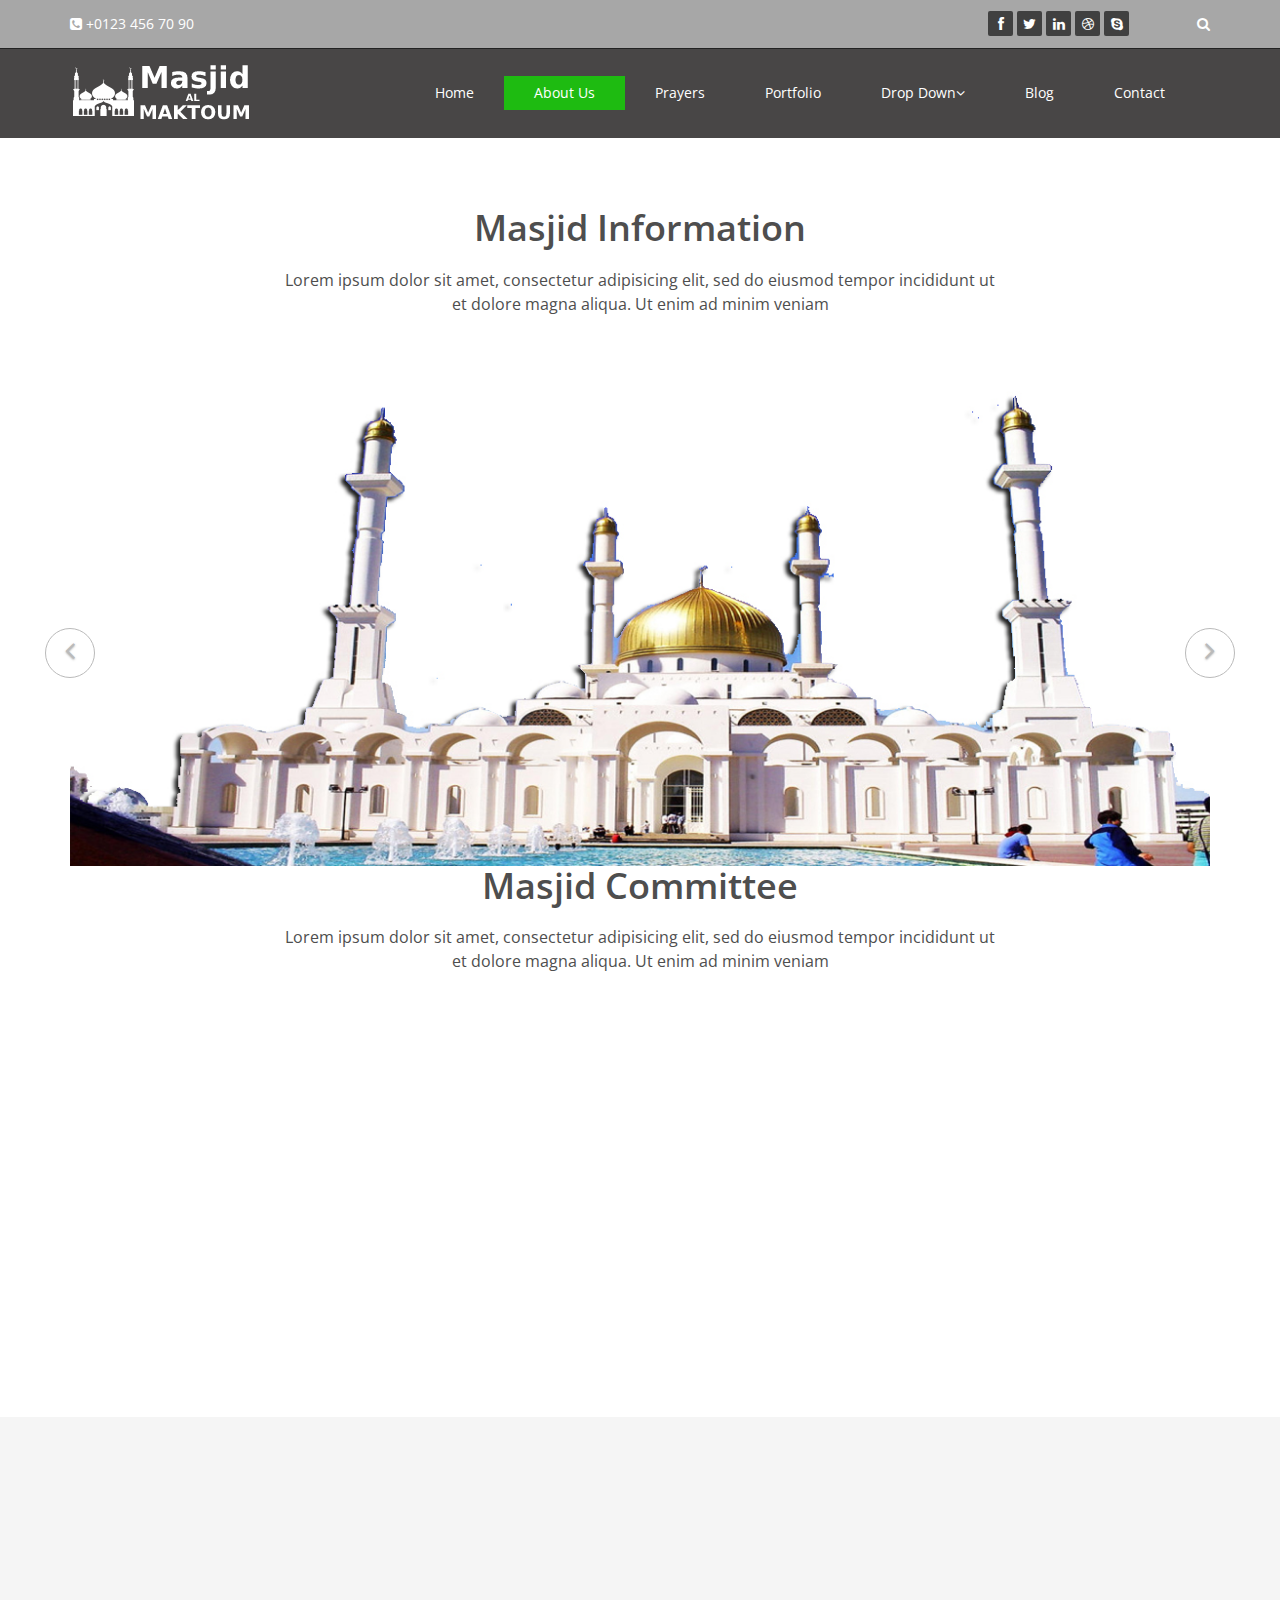
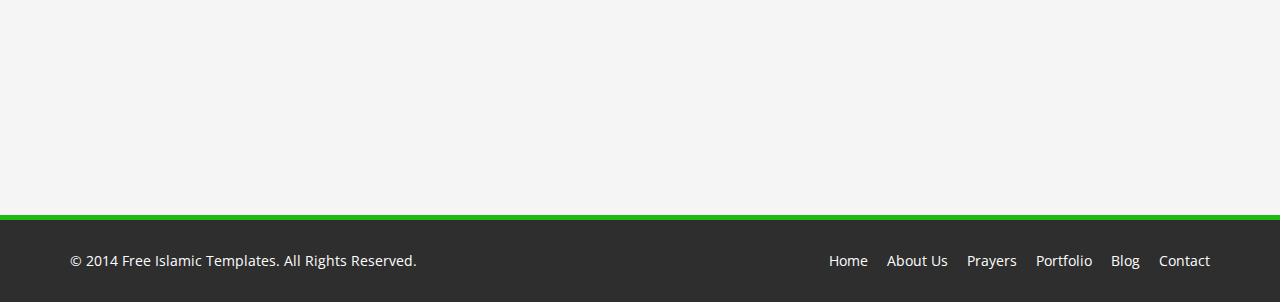
<file: about-us.html>
<!DOCTYPE html>
<html lang="en">
<head>
<meta charset="utf-8">
<meta name="viewport" content="width=device-width, initial-scale=1.0">
<meta name="description" content="">
<meta name="author" content="">
<title>About Us | Free Islamic Templates</title>
<link href="css/bootstrap.min.css" rel="stylesheet">
<link href="css/font-awesome.min.css" rel="stylesheet">
<link href="css/prettyPhoto.css" rel="stylesheet">
<link href="css/animate.min.css" rel="stylesheet">
<link href="css/main.css" rel="stylesheet">
<link href="css/responsive.css" rel="stylesheet">
<!--[if lt IE 9]>
<script src="js/html5shiv.js"></script>
<script src="js/respond.min.js"></script>
<![endif]-->
<link rel="shortcut icon" href="images/ico/favicon.ico">
<link rel="apple-touch-icon-precomposed" sizes="144x144" href="images/ico/apple-touch-icon-144-precomposed.png">
<link rel="apple-touch-icon-precomposed" sizes="114x114" href="images/ico/apple-touch-icon-114-precomposed.png">
<link rel="apple-touch-icon-precomposed" sizes="72x72" href="images/ico/apple-touch-icon-72-precomposed.png">
<link rel="apple-touch-icon-precomposed" href="images/ico/apple-touch-icon-57-precomposed.png">
</head>
<body>
<header id="header">
<div class="top-bar">
<div class="container">
<div class="row">
<div class="col-sm-6 col-xs-4">
<div class="top-number"><p><i class="fa fa-phone-square"></i> +0123 456 70 90</p></div>
</div>
<div class="col-sm-6 col-xs-8">
<div class="social">
<ul class="social-share">
<li><a href="#"><i class="fa fa-facebook"></i></a></li>
<li><a href="#"><i class="fa fa-twitter"></i></a></li>
<li><a href="#"><i class="fa fa-linkedin"></i></a></li>
<li><a href="#"><i class="fa fa-dribbble"></i></a></li>
<li><a href="#"><i class="fa fa-skype"></i></a></li>
</ul>
<div class="search">
<form role="form">
<input type="text" class="search-form" autocomplete="off" placeholder="Search">
<i class="fa fa-search"></i>
</form>
</div>
</div>
</div>
</div>
</div>
</div>
<nav class="navbar navbar-inverse" role="banner">
<div class="container">
<div class="navbar-header">
<button type="button" class="navbar-toggle" data-toggle="collapse" data-target=".navbar-collapse">
<span class="sr-only">Toggle navigation</span>
<span class="icon-bar"></span>
<span class="icon-bar"></span>
<span class="icon-bar"></span>
</button>
<a class="navbar-brand" href="index.html"><img src="images/logo.png" alt="logo"></a>
</div>
<div class="collapse navbar-collapse navbar-right">
<ul class="nav navbar-nav">
<li><a href="index.html">Home</a></li>
<li class="active"><a href="about-us.html">About Us</a></li>
<li><a href="prayers.html">Prayers</a></li>
<li><a href="portfolio.html">Portfolio</a></li>
<li class="dropdown">
<a href="#" class="dropdown-toggle" data-toggle="dropdown">Drop Down<i class="fa fa-angle-down"></i></a>
<ul class="dropdown-menu">
<li><a href="#">One</a></li>
<li><a href="#">One</a></li>
<li><a href="#">One</a></li>
<li><a href="#">One</a></li>
</ul>
</li>
<li><a href="blog.html">Blog</a></li>
<li><a href="contact-us.html">Contact</a></li>
</ul>
</div>
</div>
</nav>
</header>
<section id="about-us">
<div class="container">
<div class="center wow fadeInDown">
<h2>Masjid Information</h2>
<p class="lead">Lorem ipsum dolor sit amet, consectetur adipisicing elit, sed do eiusmod tempor incididunt ut <br> et dolore magna aliqua. Ut enim ad minim veniam</p>
</div>
<div id="about-slider">
<div id="carousel-slider" class="carousel slide" data-ride="carousel">
<ol class="carousel-indicators visible-xs">
<li data-target="#carousel-slider" data-slide-to="0" class="active"></li>
<li data-target="#carousel-slider" data-slide-to="1"></li>
<li data-target="#carousel-slider" data-slide-to="2"></li>
</ol>
<div class="carousel-inner">
<div class="item active">
<img src="images/slider_one.jpg" class="img-responsive" alt="">
</div>
<div class="item">
<img src="images/slider_one.jpg" class="img-responsive" alt="">
</div>
<div class="item">
<img src="images/slider_one.jpg" class="img-responsive" alt="">
</div>
</div>
<a class="left carousel-control hidden-xs" href="#carousel-slider" data-slide="prev">
<i class="fa fa-angle-left"></i>
</a>
<a class="right carousel-control hidden-xs"href="#carousel-slider" data-slide="next">
<i class="fa fa-angle-right"></i>
</a>
</div>
</div>
<div class="team">
<div class="center wow fadeInDown">
<h2>Masjid Committee</h2>
<p class="lead">Lorem ipsum dolor sit amet, consectetur adipisicing elit, sed do eiusmod tempor incididunt ut <br> et dolore magna aliqua. Ut enim ad minim veniam</p>
</div>
<div class="row clearfix">
<div class="col-md-4 col-sm-6">
<div class="single-profile-top wow fadeInDown" data-wow-duration="1000ms" data-wow-delay="300ms">
<div class="media">
<div class="pull-left">
<a href="#"><img class="media-object" src="images/man1.jpg" alt=""></a>
</div>
<div class="media-body">
<h4>Nazim Ali</h4>
<h5>President</h5>
<ul class="social_icons">
<li><a href="#"><i class="fa fa-facebook"></i></a></li>
<li><a href="#"><i class="fa fa-twitter"></i></a></li>
<li><a href="#"><i class="fa fa-google-plus"></i></a></li>
</ul>
</div>
</div>
<p>There are many variations of passages of Lorem Ipsum available, but the majority have suffered alteration in some form, by injected humour, or randomised words which don't look even slightly believable.</p>
</div>
</div>
<div class="col-md-4 col-sm-6 col-md-offset-2">
<div class="single-profile-top wow fadeInDown" data-wow-duration="1000ms" data-wow-delay="300ms">
<div class="media">
<div class="pull-left">
<a href="#"><img class="media-object" src="images/man2.jpg" alt=""></a>
</div>
<div class="media-body">
<h4>Nazim Ali</h4>
<h5>Financial</h5>
<ul class="social_icons">
<li><a href="#"><i class="fa fa-facebook"></i></a></li>
<li><a href="#"><i class="fa fa-twitter"></i></a></li>
<li><a href="#"><i class="fa fa-google-plus"></i></a></li>
</ul>
</div>
</div>
<p>There are many variations of passages of Lorem Ipsum available, but the majority have suffered alteration in some form, by injected humour, or randomised words which don't look even slightly believable.</p>
</div>
</div>
</div>
</div>
</div>
</section>
<section id="bottom">
<div class="container wow fadeInDown" data-wow-duration="1000ms" data-wow-delay="600ms">
<div class="row">
<div class="col-md-3 col-sm-6">
<div class="widget">
<h3>Information</h3>
<ul>
<li><a href="#">Link</a></li>
<li><a href="#">Link</a></li>
<li><a href="#">Link</a></li>
<li><a href="#">Link</a></li>
<li><a href="#">Link</a></li>
<li><a href="#">Link</a></li>
<li><a href="#">Link</a></li>
</ul>
</div>
</div>
<div class="col-md-3 col-sm-6">
<div class="widget">
<h3>Events</h3>
<ul>
<li><a href="#">Link</a></li>
<li><a href="#">Link</a></li>
<li><a href="#">Link</a></li>
<li><a href="#">Link</a></li>
<li><a href="#">Link</a></li>
<li><a href="#">Link</a></li>
<li><a href="#">Link</a></li>
</ul>
</div>
</div>
<div class="col-md-3 col-sm-6">
<div class="widget">
<h3>Volunteer</h3>
<ul>
<li><a href="#">Link</a></li>
<li><a href="#">Link</a></li>
<li><a href="#">Link</a></li>
<li><a href="#">Link</a></li>
<li><a href="#">Link</a></li>
<li><a href="#">Link</a></li>
<li><a href="#">Link</a></li>
</ul>
</div>
</div>
<div class="col-md-3 col-sm-6">
<div class="widget">
<h3>Recommended Links</h3>
<ul>
<li><a href="#">Link</a></li>
<li><a href="#">Link</a></li>
<li><a href="#">Link</a></li>
<li><a href="#">Link</a></li>
<li><a href="#">Link</a></li>
<li><a href="#">Link</a></li>
<li><a href="#">Link</a></li>
</ul>
</div>
</div>
</div>
</div>
</section>
<footer id="footer" class="midnight-blue">
<div class="container">
<div class="row">
<div class="col-sm-6">
&copy; 2014 <a target="_blank" href="https://freeislamictemplates.appspot.com/" title="Free Islamic Templates">Free Islamic Templates</a>. All Rights Reserved.
</div>
<div class="col-sm-6">
<ul class="pull-right">
<li><a href="index.html">Home</a></li>
<li><a href="about-us.html">About Us</a></li>
<li><a href="prayers.html">Prayers</a></li>
<li><a href="portfolio.html">Portfolio</a></li>
<li><a href="blog.html">Blog</a></li>
<li><a href="contact-us.html">Contact</a></li>
</ul>
</div>
</div>
</div>
</footer>
<script src="js/jquery.js"></script>
<script type="text/javascript">$(".carousel").carousel();</script>
<script src="js/bootstrap.min.js"></script>
<script src="js/jquery.prettyPhoto.js"></script>
<script src="js/jquery.isotope.min.js"></script>
<script src="js/main.js"></script>
<script src="js/wow.min.js"></script>
</body>
</html>
</file>
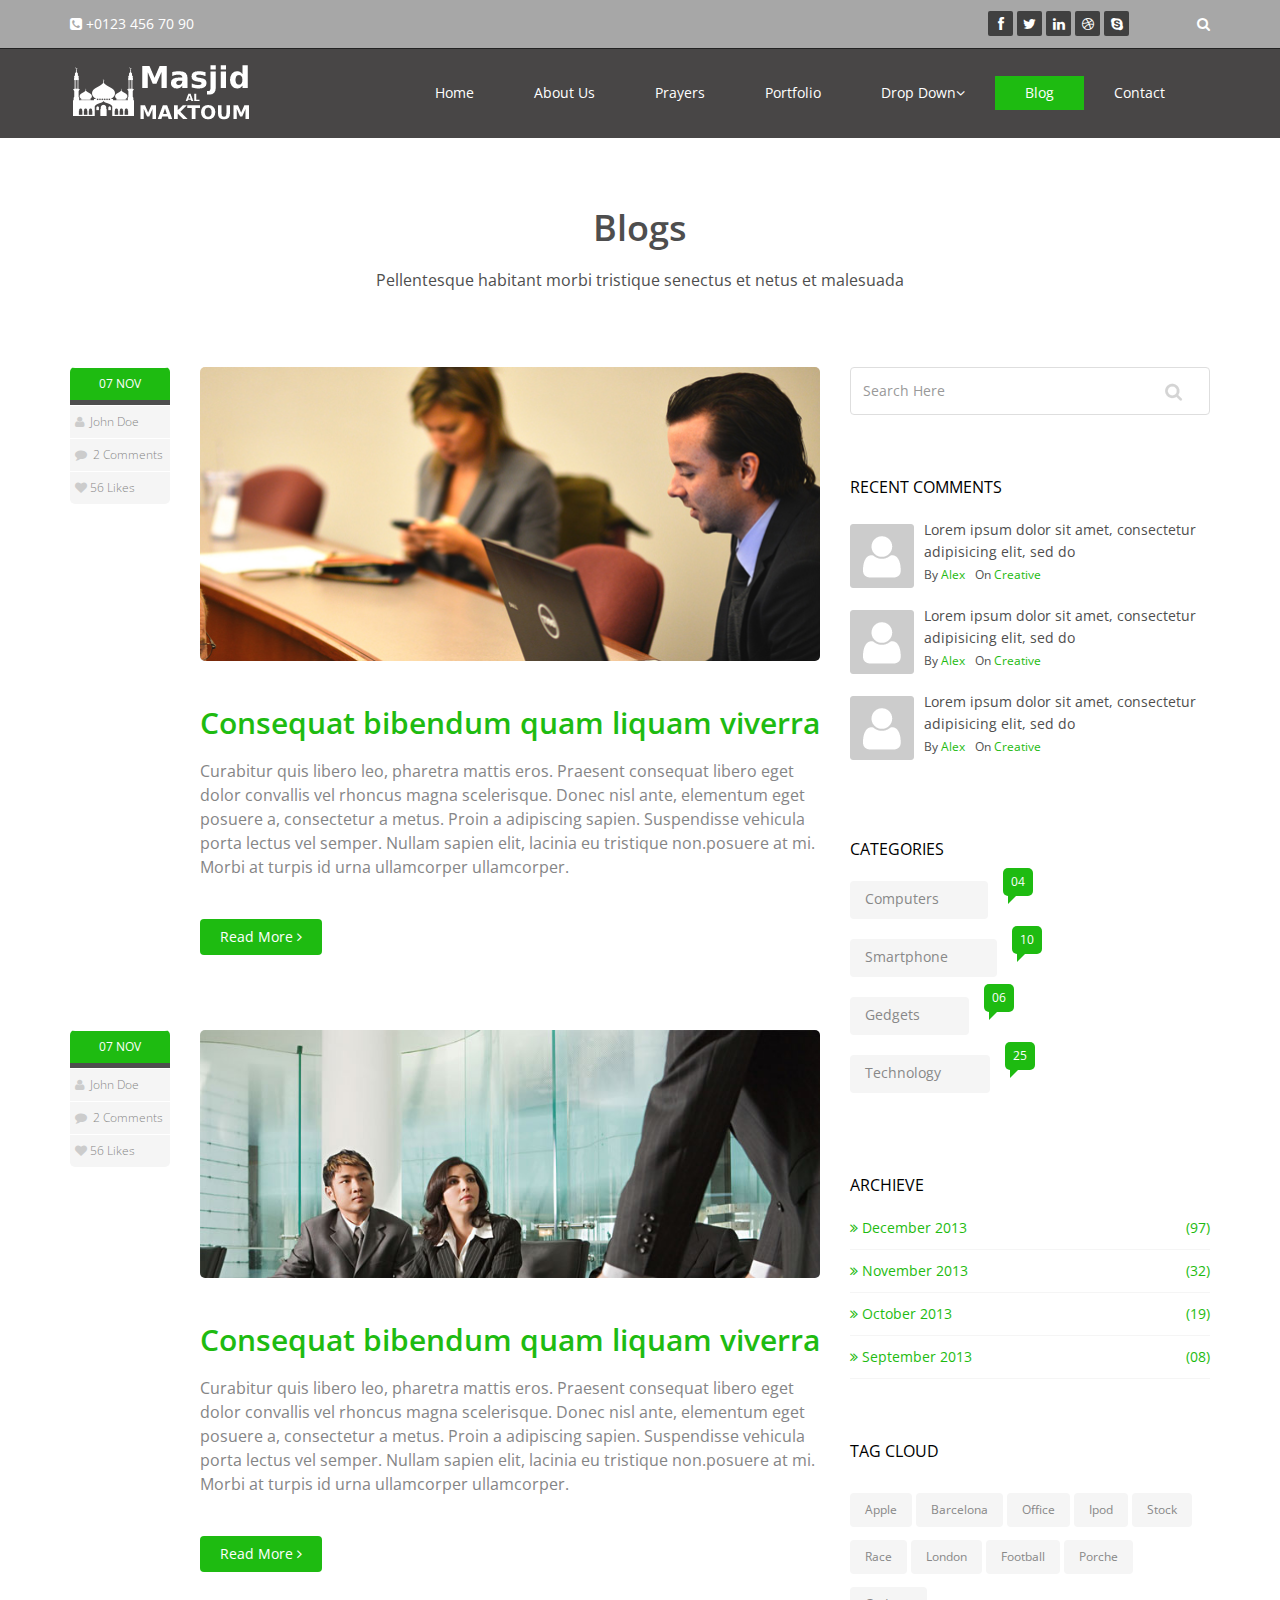
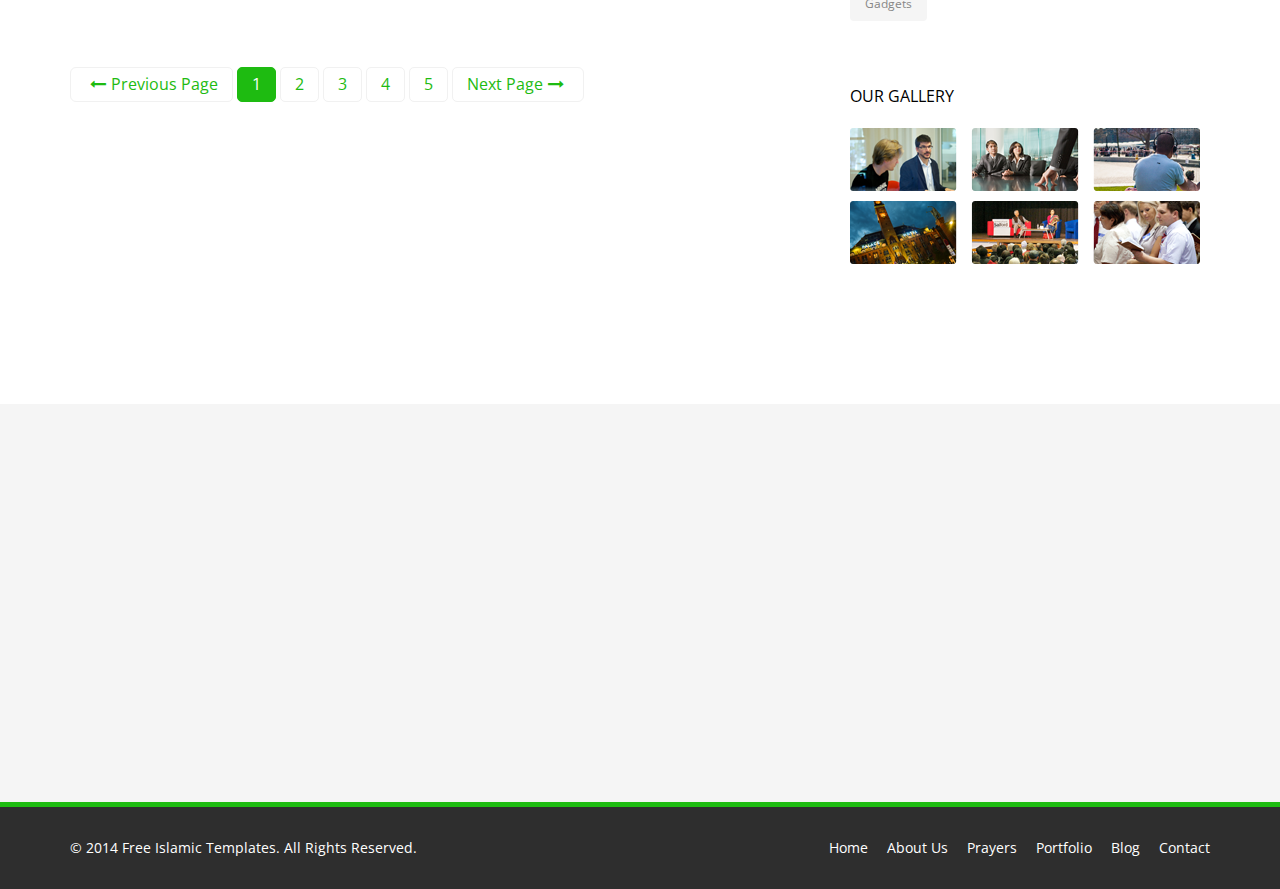
<file: blog.html>
<!DOCTYPE html>
<html lang="en">
<head>
<meta charset="utf-8">
<meta name="viewport" content="width=device-width, initial-scale=1.0">
<meta name="description" content="">
<meta name="author" content="">
<title>Blog | Free Islamic Templates</title>
<link href="css/bootstrap.min.css" rel="stylesheet">
<link href="css/font-awesome.min.css" rel="stylesheet">
<link href="css/prettyPhoto.css" rel="stylesheet">
<link href="css/animate.min.css" rel="stylesheet">
<link href="css/main.css" rel="stylesheet">
<link href="css/responsive.css" rel="stylesheet">
<!--[if lt IE 9]>
<script src="js/html5shiv.js"></script>
<script src="js/respond.min.js"></script>
<![endif]-->
<link rel="shortcut icon" href="images/ico/favicon.ico">
<link rel="apple-touch-icon-precomposed" sizes="144x144" href="images/ico/apple-touch-icon-144-precomposed.png">
<link rel="apple-touch-icon-precomposed" sizes="114x114" href="images/ico/apple-touch-icon-114-precomposed.png">
<link rel="apple-touch-icon-precomposed" sizes="72x72" href="images/ico/apple-touch-icon-72-precomposed.png">
<link rel="apple-touch-icon-precomposed" href="images/ico/apple-touch-icon-57-precomposed.png">
</head>
<body>
<header id="header">
<div class="top-bar">
<div class="container">
<div class="row">
<div class="col-sm-6 col-xs-4">
<div class="top-number"><p><i class="fa fa-phone-square"></i> +0123 456 70 90</p></div>
</div>
<div class="col-sm-6 col-xs-8">
<div class="social">
<ul class="social-share">
<li><a href="#"><i class="fa fa-facebook"></i></a></li>
<li><a href="#"><i class="fa fa-twitter"></i></a></li>
<li><a href="#"><i class="fa fa-linkedin"></i></a></li>
<li><a href="#"><i class="fa fa-dribbble"></i></a></li>
<li><a href="#"><i class="fa fa-skype"></i></a></li>
</ul>
<div class="search">
<form role="form">
<input type="text" class="search-form" autocomplete="off" placeholder="Search">
<i class="fa fa-search"></i>
</form>
</div>
</div>
</div>
</div>
</div>
</div>
<nav class="navbar navbar-inverse" role="banner">
<div class="container">
<div class="navbar-header">
<button type="button" class="navbar-toggle" data-toggle="collapse" data-target=".navbar-collapse">
<span class="sr-only">Toggle navigation</span>
<span class="icon-bar"></span>
<span class="icon-bar"></span>
<span class="icon-bar"></span>
</button>
<a class="navbar-brand" href="index.html"><img src="images/logo.png" alt="logo"></a>
</div>
<div class="collapse navbar-collapse navbar-right">
<ul class="nav navbar-nav">
<li><a href="index.html">Home</a></li>
<li><a href="about-us.html">About Us</a></li>
<li><a href="prayers.html">Prayers</a></li>
<li><a href="portfolio.html">Portfolio</a></li>
<li class="dropdown">
<a href="#" class="dropdown-toggle" data-toggle="dropdown">Drop Down<i class="fa fa-angle-down"></i></a>
<ul class="dropdown-menu">
<li><a href="#">One</a></li>
<li><a href="#">One</a></li>
<li><a href="#">One</a></li>
<li><a href="#">One</a></li>
</ul>
</li>
<li class="active"><a href="blog.html">Blog</a></li>
<li><a href="contact-us.html">Contact</a></li>
</ul>
</div>
</div>
</nav>
</header>
<section id="blog" class="container">
<div class="center">
<h2>Blogs</h2>
<p class="lead">Pellentesque habitant morbi tristique senectus et netus et malesuada</p>
</div>
<div class="blog">
<div class="row">
<div class="col-md-8">
<div class="blog-item">
<div class="row">
<div class="col-xs-12 col-sm-2 text-center">
<div class="entry-meta">
<span id="publish_date">07 NOV</span>
<span><i class="fa fa-user"></i> <a href="#">John Doe</a></span>
<span><i class="fa fa-comment"></i> <a href="blog-item.html#comments">2 Comments</a></span>
<span><i class="fa fa-heart"></i><a href="#">56 Likes</a></span>
</div>
</div>
<div class="col-xs-12 col-sm-10 blog-content">
<a href="#"><img class="img-responsive img-blog" src="images/blog/blog1.jpg" width="100%" alt="" /></a>
<h2><a href="blog-item.html">Consequat bibendum quam liquam viverra</a></h2>
<h3>Curabitur quis libero leo, pharetra mattis eros. Praesent consequat libero eget dolor convallis vel rhoncus magna scelerisque. Donec nisl ante, elementum eget posuere a, consectetur a metus. Proin a adipiscing sapien. Suspendisse vehicula porta lectus vel semper. Nullam sapien elit, lacinia eu tristique non.posuere at mi. Morbi at turpis id urna ullamcorper ullamcorper.</h3>
<a class="btn btn-primary readmore" href="blog-item.html">Read More <i class="fa fa-angle-right"></i></a>
</div>
</div>
</div>
<div class="blog-item">
<div class="row">
<div class="col-sm-2 text-center">
<div class="entry-meta">
<span id="publish_date">07 NOV</span>
<span><i class="fa fa-user"></i> <a href="#">John Doe</a></span>
<span><i class="fa fa-comment"></i> <a href="blog-item.html#comments">2 Comments</a></span>
<span><i class="fa fa-heart"></i><a href="#">56 Likes</a></span>
</div>
</div>
<div class="col-sm-10 blog-content">
<a href=""><img class="img-responsive img-blog" src="images/blog/blog2.jpg" width="100%" alt="" /></a>
<h2><a href="blog-item.html">Consequat bibendum quam liquam viverra</a></h2>
<h3>Curabitur quis libero leo, pharetra mattis eros. Praesent consequat libero eget dolor convallis vel rhoncus magna scelerisque. Donec nisl ante, elementum eget posuere a, consectetur a metus. Proin a adipiscing sapien. Suspendisse vehicula porta lectus vel semper. Nullam sapien elit, lacinia eu tristique non.posuere at mi. Morbi at turpis id urna ullamcorper ullamcorper.</h3>
<a class="btn btn-primary readmore" href="blog-item.html">Read More <i class="fa fa-angle-right"></i></a>
</div>
</div>
</div>
<ul class="pagination pagination-lg">
<li><a href="#"><i class="fa fa-long-arrow-left"></i>Previous Page</a></li>
<li class="active"><a href="#">1</a></li>
<li><a href="#">2</a></li>
<li><a href="#">3</a></li>
<li><a href="#">4</a></li>
<li><a href="#">5</a></li>
<li><a href="#">Next Page<i class="fa fa-long-arrow-right"></i></a></li>
</ul>
</div>
<aside class="col-md-4">
<div class="widget search">
<form role="form">
<input type="text" class="form-control search_box" autocomplete="off" placeholder="Search Here">
</form>
</div>
<div class="widget categories">
<h3>Recent Comments</h3>
<div class="row">
<div class="col-sm-12">
<div class="single_comments">
<img src="images/blog/avatar3.png" alt="" />
<p>Lorem ipsum dolor sit amet, consectetur adipisicing elit, sed do </p>
<div class="entry-meta small muted">
<span>By <a href="#">Alex</a></span <span>On <a href="#">Creative</a></span>
</div>
</div>
<div class="single_comments">
<img src="images/blog/avatar3.png" alt="" />
<p>Lorem ipsum dolor sit amet, consectetur adipisicing elit, sed do </p>
<div class="entry-meta small muted">
<span>By <a href="#">Alex</a></span <span>On <a href="#">Creative</a></span>
</div>
</div>
<div class="single_comments">
<img src="images/blog/avatar3.png" alt="" />
<p>Lorem ipsum dolor sit amet, consectetur adipisicing elit, sed do </p>
<div class="entry-meta small muted">
<span>By <a href="#">Alex</a></span <span>On <a href="#">Creative</a></span>
</div>
</div>
</div>
</div>
</div>
<div class="widget categories">
<h3>Categories</h3>
<div class="row">
<div class="col-sm-6">
<ul class="blog_category">
<li><a href="#">Computers <span class="badge">04</span></a></li>
<li><a href="#">Smartphone <span class="badge">10</span></a></li>
<li><a href="#">Gedgets <span class="badge">06</span></a></li>
<li><a href="#">Technology <span class="badge">25</span></a></li>
</ul>
</div>
</div>
</div>
<div class="widget archieve">
<h3>Archieve</h3>
<div class="row">
<div class="col-sm-12">
<ul class="blog_archieve">
<li><a href="#"><i class="fa fa-angle-double-right"></i> December 2013 <span class="pull-right">(97)</span></a></li>
<li><a href="#"><i class="fa fa-angle-double-right"></i> November 2013 <span class="pull-right">(32)</a></li>
<li><a href="#"><i class="fa fa-angle-double-right"></i> October 2013 <span class="pull-right">(19)</a></li>
<li><a href="#"><i class="fa fa-angle-double-right"></i> September 2013 <span class="pull-right">(08)</a></li>
</ul>
</div>
</div>
</div>
<div class="widget tags">
<h3>Tag Cloud</h3>
<ul class="tag-cloud">
<li><a class="btn btn-xs btn-primary" href="#">Apple</a></li>
<li><a class="btn btn-xs btn-primary" href="#">Barcelona</a></li>
<li><a class="btn btn-xs btn-primary" href="#">Office</a></li>
<li><a class="btn btn-xs btn-primary" href="#">Ipod</a></li>
<li><a class="btn btn-xs btn-primary" href="#">Stock</a></li>
<li><a class="btn btn-xs btn-primary" href="#">Race</a></li>
<li><a class="btn btn-xs btn-primary" href="#">London</a></li>
<li><a class="btn btn-xs btn-primary" href="#">Football</a></li>
<li><a class="btn btn-xs btn-primary" href="#">Porche</a></li>
<li><a class="btn btn-xs btn-primary" href="#">Gadgets</a></li>
</ul>
</div>
<div class="widget blog_gallery">
<h3>Our Gallery</h3>
<ul class="sidebar-gallery">
<li><a href="#"><img src="images/blog/gallery1.png" alt="" /></a></li>
<li><a href="#"><img src="images/blog/gallery2.png" alt="" /></a></li>
<li><a href="#"><img src="images/blog/gallery3.png" alt="" /></a></li>
<li><a href="#"><img src="images/blog/gallery4.png" alt="" /></a></li>
<li><a href="#"><img src="images/blog/gallery5.png" alt="" /></a></li>
<li><a href="#"><img src="images/blog/gallery6.png" alt="" /></a></li>
</ul>
</div>
</aside>
</div>
</div>
</section>
<section id="bottom">
<div class="container wow fadeInDown" data-wow-duration="1000ms" data-wow-delay="600ms">
<div class="row">
<div class="col-md-3 col-sm-6">
<div class="widget">
<h3>Information</h3>
<ul>
<li><a href="#">Link</a></li>
<li><a href="#">Link</a></li>
<li><a href="#">Link</a></li>
<li><a href="#">Link</a></li>
<li><a href="#">Link</a></li>
<li><a href="#">Link</a></li>
<li><a href="#">Link</a></li>
</ul>
</div>
</div>
<div class="col-md-3 col-sm-6">
<div class="widget">
<h3>Events</h3>
<ul>
<li><a href="#">Link</a></li>
<li><a href="#">Link</a></li>
<li><a href="#">Link</a></li>
<li><a href="#">Link</a></li>
<li><a href="#">Link</a></li>
<li><a href="#">Link</a></li>
<li><a href="#">Link</a></li>
</ul>
</div>
</div>
<div class="col-md-3 col-sm-6">
<div class="widget">
<h3>Volunteer</h3>
<ul>
<li><a href="#">Link</a></li>
<li><a href="#">Link</a></li>
<li><a href="#">Link</a></li>
<li><a href="#">Link</a></li>
<li><a href="#">Link</a></li>
<li><a href="#">Link</a></li>
<li><a href="#">Link</a></li>
</ul>
</div>
</div>
<div class="col-md-3 col-sm-6">
<div class="widget">
<h3>Recommended Links</h3>
<ul>
<li><a href="#">Link</a></li>
<li><a href="#">Link</a></li>
<li><a href="#">Link</a></li>
<li><a href="#">Link</a></li>
<li><a href="#">Link</a></li>
<li><a href="#">Link</a></li>
<li><a href="#">Link</a></li>
</ul>
</div>
</div>
</div>
</div>
</section>
<footer id="footer" class="midnight-blue">
<div class="container">
<div class="row">
<div class="col-sm-6">
&copy; 2014 <a target="_blank" href="https://freeislamictemplates.appspot.com/" title="Free Islamic Templates">Free Islamic Templates</a>. All Rights Reserved.
</div>
<div class="col-sm-6">
<ul class="pull-right">
<li><a href="index.html">Home</a></li>
<li><a href="about-us.html">About Us</a></li>
<li><a href="prayers.html">Prayers</a></li>
<li><a href="portfolio.html">Portfolio</a></li>
<li><a href="blog.html">Blog</a></li>
<li><a href="contact-us.html">Contact</a></li>
</ul>
</div>
</div>
</div>
</footer>
<script src="js/jquery.js"></script>
<script src="js/bootstrap.min.js"></script>
<script src="js/jquery.prettyPhoto.js"></script>
<script src="js/jquery.isotope.min.js"></script>
<script src="js/main.js"></script>
<script src="js/wow.min.js"></script>
</body>
</html>
</file>
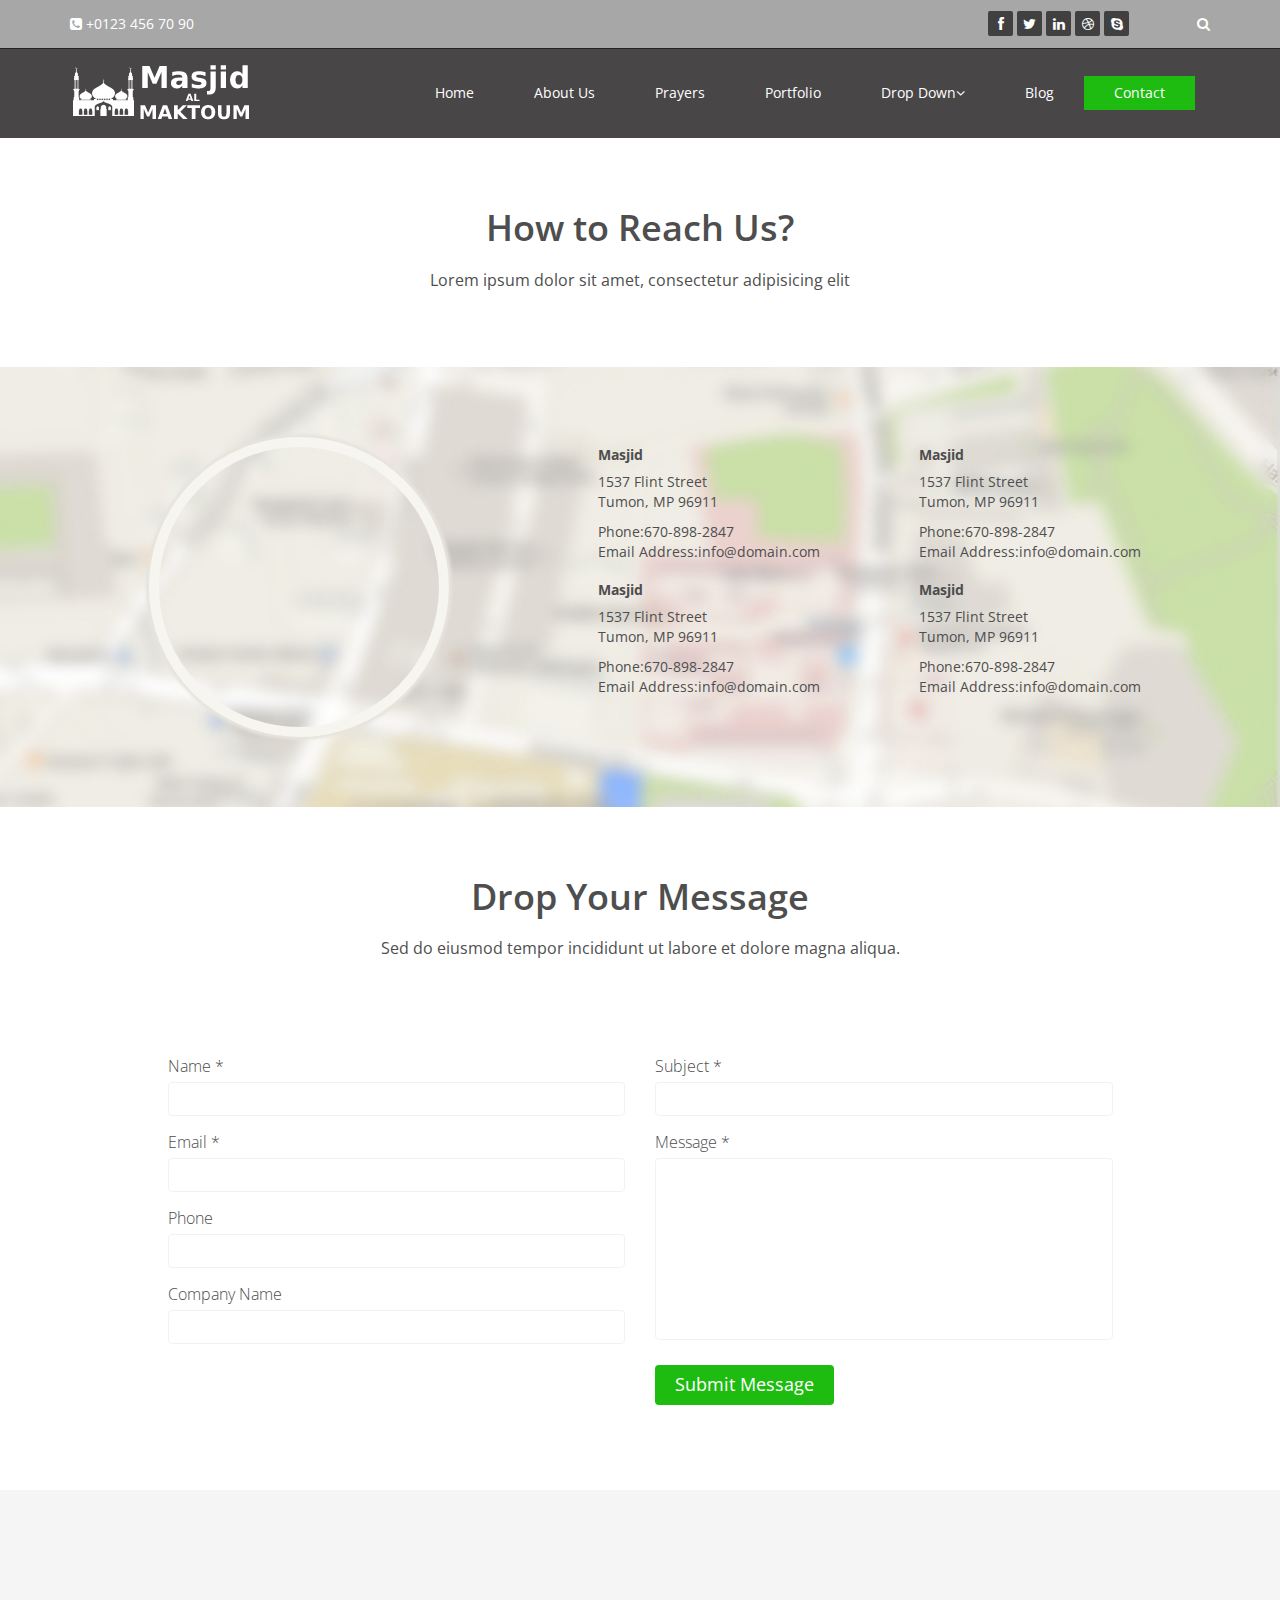
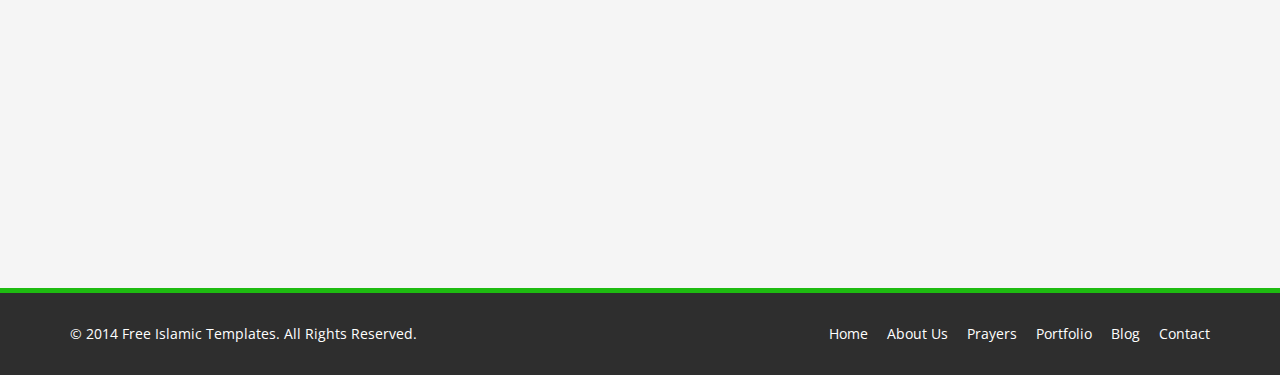
<file: contact-us.html>
<!DOCTYPE html>
<html lang="en">
<head>
<meta charset="utf-8">
<meta name="viewport" content="width=device-width, initial-scale=1.0">
<meta name="description" content="">
<meta name="author" content="">
<title>Contact Us | Free Islamic Templates</title>
<link href="css/bootstrap.min.css" rel="stylesheet">
<link href="css/font-awesome.min.css" rel="stylesheet">
<link href="css/prettyPhoto.css" rel="stylesheet">
<link href="css/animate.min.css" rel="stylesheet">
<link href="css/main.css" rel="stylesheet">
<link href="css/responsive.css" rel="stylesheet">
<!--[if lt IE 9]>
<script src="js/html5shiv.js"></script>
<script src="js/respond.min.js"></script>
<![endif]-->
<link rel="shortcut icon" href="images/ico/favicon.ico">
<link rel="apple-touch-icon-precomposed" sizes="144x144" href="images/ico/apple-touch-icon-144-precomposed.png">
<link rel="apple-touch-icon-precomposed" sizes="114x114" href="images/ico/apple-touch-icon-114-precomposed.png">
<link rel="apple-touch-icon-precomposed" sizes="72x72" href="images/ico/apple-touch-icon-72-precomposed.png">
<link rel="apple-touch-icon-precomposed" href="images/ico/apple-touch-icon-57-precomposed.png">
</head>
<body>
<header id="header">
<div class="top-bar">
<div class="container">
<div class="row">
<div class="col-sm-6 col-xs-4">
<div class="top-number"><p><i class="fa fa-phone-square"></i> +0123 456 70 90</p></div>
</div>
<div class="col-sm-6 col-xs-8">
<div class="social">
<ul class="social-share">
<li><a href="#"><i class="fa fa-facebook"></i></a></li>
<li><a href="#"><i class="fa fa-twitter"></i></a></li>
<li><a href="#"><i class="fa fa-linkedin"></i></a></li>
<li><a href="#"><i class="fa fa-dribbble"></i></a></li>
<li><a href="#"><i class="fa fa-skype"></i></a></li>
</ul>
<div class="search">
<form role="form">
<input type="text" class="search-form" autocomplete="off" placeholder="Search">
<i class="fa fa-search"></i>
</form>
</div>
</div>
</div>
</div>
</div>
</div>
<nav class="navbar navbar-inverse" role="banner">
<div class="container">
<div class="navbar-header">
<button type="button" class="navbar-toggle" data-toggle="collapse" data-target=".navbar-collapse">
<span class="sr-only">Toggle navigation</span>
<span class="icon-bar"></span>
<span class="icon-bar"></span>
<span class="icon-bar"></span>
</button>
<a class="navbar-brand" href="index.html"><img src="images/logo.png" alt="logo"></a>
</div>
<div class="collapse navbar-collapse navbar-right">
<ul class="nav navbar-nav">
<li><a href="index.html">Home</a></li>
<li><a href="one">About Us</a></li>
<li><a href="prayers.html">Prayers</a></li>
<li><a href="portfolio.html">Portfolio</a></li>
<li class="dropdown">
<a href="#" class="dropdown-toggle" data-toggle="dropdown">Drop Down<i class="fa fa-angle-down"></i></a>
<ul class="dropdown-menu">
<li><a href="#">One</a></li>
<li><a href="#">One</a></li>
<li><a href="#">One</a></li>
<li><a href="#">One</a></li>
</ul>
</li>
<li><a href="blog.html">Blog</a></li>
<li class="active"><a href="contact-us.html">Contact</a></li>
</ul>
</div>
</div>
</nav>
</header>
<section id="contact-info">
<div class="center">
<h2>How to Reach Us?</h2>
<p class="lead">Lorem ipsum dolor sit amet, consectetur adipisicing elit</p>
</div>
<div class="gmap-area">
<div class="container">
<div class="row">
<div class="col-sm-5 text-center">
<div class="gmap">
<iframe src="https://www.google.com/maps/embed?pb=!1m18!1m12!1m3!1d29714.293934497593!2d39.81859377346733!3d21.417971516470946!2m3!1f0!2f0!3f0!3m2!1i1024!2i768!4f13.1!3m3!1m2!1s0x15c21b4ced818775%3A0x98ab2469cf70c9ce!2sMecca+Saudi+Arabia!5e0!3m2!1sen!2sus!4v1412214548949" width="600" height="450" frameborder="0" style="border:0"></iframe>
</div>
</div>
<div class="col-sm-7 map-content">
<ul class="row">
<li class="col-sm-6">
<address>
<h5>Masjid</h5>
<p>1537 Flint Street <br>
Tumon, MP 96911</p>
<p>Phone:670-898-2847 <br>
Email Address:info@domain.com</p>
</address>
<address>
<h5>Masjid</h5>
<p>1537 Flint Street <br>
Tumon, MP 96911</p>
<p>Phone:670-898-2847 <br>
Email Address:info@domain.com</p>
</address>
</li>
<li class="col-sm-6">
<address>
<h5>Masjid</h5>
<p>1537 Flint Street <br>
Tumon, MP 96911</p>
<p>Phone:670-898-2847 <br>
Email Address:info@domain.com</p>
</address>
<address>
<h5>Masjid</h5>
<p>1537 Flint Street <br>
Tumon, MP 96911</p>
<p>Phone:670-898-2847 <br>
Email Address:info@domain.com</p>
</address>
</li>
</ul>
</div>
</div>
</div>
</div>
</section>
<section id="contact-page">
<div class="container">
<div class="center">
<h2>Drop Your Message</h2>
<p class="lead">Sed do eiusmod tempor incididunt ut labore et dolore magna aliqua.</p>
</div>
<div class="row contact-wrap">
<div class="status alert alert-success" style="display:none"></div>
<form id="main-contact-form" class="contact-form" name="contact-form" method="post" action="sendemail.php">
<div class="col-sm-5 col-sm-offset-1">
<div class="form-group">
<label>Name *</label>
<input type="text" name="name" class="form-control" required="required">
</div>
<div class="form-group">
<label>Email *</label>
<input type="email" name="email" class="form-control" required="required">
</div>
<div class="form-group">
<label>Phone</label>
<input type="number" class="form-control">
</div>
<div class="form-group">
<label>Company Name</label>
<input type="text" class="form-control">
</div>
</div>
<div class="col-sm-5">
<div class="form-group">
<label>Subject *</label>
<input type="text" name="subject" class="form-control" required="required">
</div>
<div class="form-group">
<label>Message *</label>
<textarea name="message" id="message" required="required" class="form-control" rows="8"></textarea>
</div>
<div class="form-group">
<button type="submit" name="submit" class="btn btn-primary btn-lg" required="required">Submit Message</button>
</div>
</div>
</form>
</div>
</div>
</section>
<section id="bottom">
<div class="container wow fadeInDown" data-wow-duration="1000ms" data-wow-delay="600ms">
<div class="row">
<div class="col-md-3 col-sm-6">
<div class="widget">
<h3>Information</h3>
<ul>
<li><a href="#">Link</a></li>
<li><a href="#">Link</a></li>
<li><a href="#">Link</a></li>
<li><a href="#">Link</a></li>
<li><a href="#">Link</a></li>
<li><a href="#">Link</a></li>
<li><a href="#">Link</a></li>
</ul>
</div>
</div>
<div class="col-md-3 col-sm-6">
<div class="widget">
<h3>Events</h3>
<ul>
<li><a href="#">Link</a></li>
<li><a href="#">Link</a></li>
<li><a href="#">Link</a></li>
<li><a href="#">Link</a></li>
<li><a href="#">Link</a></li>
<li><a href="#">Link</a></li>
<li><a href="#">Link</a></li>
</ul>
</div>
</div>
<div class="col-md-3 col-sm-6">
<div class="widget">
<h3>Volunteer</h3>
<ul>
<li><a href="#">Link</a></li>
<li><a href="#">Link</a></li>
<li><a href="#">Link</a></li>
<li><a href="#">Link</a></li>
<li><a href="#">Link</a></li>
<li><a href="#">Link</a></li>
<li><a href="#">Link</a></li>
</ul>
</div>
</div>
<div class="col-md-3 col-sm-6">
<div class="widget">
<h3>Recommended Links</h3>
<ul>
<li><a href="#">Link</a></li>
<li><a href="#">Link</a></li>
<li><a href="#">Link</a></li>
<li><a href="#">Link</a></li>
<li><a href="#">Link</a></li>
<li><a href="#">Link</a></li>
<li><a href="#">Link</a></li>
</ul>
</div>
</div>
</div>
</div>
</section>
<footer id="footer" class="midnight-blue">
<div class="container">
<div class="row">
<div class="col-sm-6">
&copy; 2014 <a target="_blank" href="https://freeislamictemplates.appspot.com/" title="Free Islamic Templates">Free Islamic Templates</a>. All Rights Reserved.
</div>
<div class="col-sm-6">
<ul class="pull-right">
<li><a href="index.html">Home</a></li>
<li><a href="about-us.html">About Us</a></li>
<li><a href="prayers.html">Prayers</a></li>
<li><a href="portfolio.html">Portfolio</a></li>
<li><a href="blog.html">Blog</a></li>
<li><a href="contact-us.html">Contact</a></li>
</ul>
</div>
</div>
</div>
</footer>
<script src="js/jquery.js"></script>
<script src="js/bootstrap.min.js"></script>
<script src="js/jquery.prettyPhoto.js"></script>
<script src="js/jquery.isotope.min.js"></script>
<script src="js/main.js"></script>
<script src="js/wow.min.js"></script>
</body>
</html>
</file>
<file: css/prettyPhoto.css>
div.pp_default .pp_top,div.pp_default .pp_top .pp_middle,div.pp_default .pp_top .pp_left,div.pp_default .pp_top .pp_right,div.pp_default .pp_bottom,div.pp_default .pp_bottom .pp_left,div.pp_default .pp_bottom .pp_middle,div.pp_default .pp_bottom .pp_right{height:13px}
div.pp_default .pp_top .pp_left{background:url(../images/prettyPhoto/default/sprite.png) -78px -93px no-repeat}
div.pp_default .pp_top .pp_middle{background:url(../images/prettyPhoto/default/sprite_x.png) top left repeat-x}
div.pp_default .pp_top .pp_right{background:url(../images/prettyPhoto/default/sprite.png) -112px -93px no-repeat}
div.pp_default .pp_content .ppt{color:#f8f8f8}
div.pp_default .pp_content_container .pp_left{background:url(../images/prettyPhoto/default/sprite_y.png) -7px 0 repeat-y;padding-left:13px}
div.pp_default .pp_content_container .pp_right{background:url(../images/prettyPhoto/default/sprite_y.png) top right repeat-y;padding-right:13px}
div.pp_default .pp_next:hover{background:url(../images/prettyPhoto/default/sprite_next.png) center right no-repeat;cursor:pointer}
div.pp_default .pp_previous:hover{background:url(../images/prettyPhoto/default/sprite_prev.png) center left no-repeat;cursor:pointer}
div.pp_default .pp_expand{background:url(../images/prettyPhoto/default/sprite.png) 0 -29px no-repeat;cursor:pointer;width:28px;height:28px}
div.pp_default .pp_expand:hover{background:url(../images/prettyPhoto/default/sprite.png) 0 -56px no-repeat;cursor:pointer}
div.pp_default .pp_contract{background:url(../images/prettyPhoto/default/sprite.png) 0 -84px no-repeat;cursor:pointer;width:28px;height:28px}
div.pp_default .pp_contract:hover{background:url(../images/prettyPhoto/default/sprite.png) 0 -113px no-repeat;cursor:pointer}
div.pp_default .pp_close{width:30px;height:30px;background:url(../images/prettyPhoto/default/sprite.png) 2px 1px no-repeat;cursor:pointer}
div.pp_default .pp_gallery ul li a{background:url(../images/prettyPhoto/default/default_thumb.png) center center #f8f8f8;border:1px solid #aaa}
div.pp_default .pp_social{margin-top:7px}
div.pp_default .pp_gallery a.pp_arrow_previous,div.pp_default .pp_gallery a.pp_arrow_next{position:static;left:auto}
div.pp_default .pp_nav .pp_play,div.pp_default .pp_nav .pp_pause{background:url(../images/prettyPhoto/default/sprite.png) -51px 1px no-repeat;height:30px;width:30px}
div.pp_default .pp_nav .pp_pause{background-position:-51px -29px}
div.pp_default a.pp_arrow_previous,div.pp_default a.pp_arrow_next{background:url(../images/prettyPhoto/default/sprite.png) -31px -3px no-repeat;height:20px;width:20px;margin:4px 0 0}
div.pp_default a.pp_arrow_next{left:52px;background-position:-82px -3px}
div.pp_default .pp_content_container .pp_details{margin-top:5px}
div.pp_default .pp_nav{clear:none;height:30px;width:110px;position:relative}
div.pp_default .pp_nav .currentTextHolder{font-family:Georgia;font-style:italic;color:#999;font-size:11px;left:75px;line-height:25px;position:absolute;top:2px;margin:0;padding:0 0 0 10px}
div.pp_default .pp_close:hover,div.pp_default .pp_nav .pp_play:hover,div.pp_default .pp_nav .pp_pause:hover,div.pp_default .pp_arrow_next:hover,div.pp_default .pp_arrow_previous:hover{opacity:0.7}
div.pp_default .pp_description{font-size:11px;font-weight:700;line-height:14px;margin:5px 50px 5px 0}
div.pp_default .pp_bottom .pp_left{background:url(../images/prettyPhoto/default/sprite.png) -78px -127px no-repeat}
div.pp_default .pp_bottom .pp_middle{background:url(../images/prettyPhoto/default/sprite_x.png) bottom left repeat-x}
div.pp_default .pp_bottom .pp_right{background:url(../images/prettyPhoto/default/sprite.png) -112px -127px no-repeat}
div.pp_default .pp_loaderIcon{background:url(../images/prettyPhoto/default/loader.gif) center center no-repeat}
div.light_rounded .pp_top .pp_left{background:url(../images/prettyPhoto/light_rounded/sprite.png) -88px -53px no-repeat}
div.light_rounded .pp_top .pp_right{background:url(../images/prettyPhoto/light_rounded/sprite.png) -110px -53px no-repeat}
div.light_rounded .pp_next:hover{background:url(../images/prettyPhoto/light_rounded/btnNext.png) center right no-repeat;cursor:pointer}
div.light_rounded .pp_previous:hover{background:url(../images/prettyPhoto/light_rounded/btnPrevious.png) center left no-repeat;cursor:pointer}
div.light_rounded .pp_expand{background:url(../images/prettyPhoto/light_rounded/sprite.png) -31px -26px no-repeat;cursor:pointer}
div.light_rounded .pp_expand:hover{background:url(../images/prettyPhoto/light_rounded/sprite.png) -31px -47px no-repeat;cursor:pointer}
div.light_rounded .pp_contract{background:url(../images/prettyPhoto/light_rounded/sprite.png) 0 -26px no-repeat;cursor:pointer}
div.light_rounded .pp_contract:hover{background:url(../images/prettyPhoto/light_rounded/sprite.png) 0 -47px no-repeat;cursor:pointer}
div.light_rounded .pp_close{width:75px;height:22px;background:url(../images/prettyPhoto/light_rounded/sprite.png) -1px -1px no-repeat;cursor:pointer}
div.light_rounded .pp_nav .pp_play{background:url(../images/prettyPhoto/light_rounded/sprite.png) -1px -100px no-repeat;height:15px;width:14px}
div.light_rounded .pp_nav .pp_pause{background:url(../images/prettyPhoto/light_rounded/sprite.png) -24px -100px no-repeat;height:15px;width:14px}
div.light_rounded .pp_arrow_previous{background:url(../images/prettyPhoto/light_rounded/sprite.png) 0 -71px no-repeat}
div.light_rounded .pp_arrow_next{background:url(../images/prettyPhoto/light_rounded/sprite.png) -22px -71px no-repeat}
div.light_rounded .pp_bottom .pp_left{background:url(../images/prettyPhoto/light_rounded/sprite.png) -88px -80px no-repeat}
div.light_rounded .pp_bottom .pp_right{background:url(../images/prettyPhoto/light_rounded/sprite.png) -110px -80px no-repeat}
div.dark_rounded .pp_top .pp_left{background:url(../images/prettyPhoto/dark_rounded/sprite.png) -88px -53px no-repeat}
div.dark_rounded .pp_top .pp_right{background:url(../images/prettyPhoto/dark_rounded/sprite.png) -110px -53px no-repeat}
div.dark_rounded .pp_content_container .pp_left{background:url(../images/prettyPhoto/dark_rounded/contentPattern.png) top left repeat-y}
div.dark_rounded .pp_content_container .pp_right{background:url(../images/prettyPhoto/dark_rounded/contentPattern.png) top right repeat-y}
div.dark_rounded .pp_next:hover{background:url(../images/prettyPhoto/dark_rounded/btnNext.png) center right no-repeat;cursor:pointer}
div.dark_rounded .pp_previous:hover{background:url(../images/prettyPhoto/dark_rounded/btnPrevious.png) center left no-repeat;cursor:pointer}
div.dark_rounded .pp_expand{background:url(../images/prettyPhoto/dark_rounded/sprite.png) -31px -26px no-repeat;cursor:pointer}
div.dark_rounded .pp_expand:hover{background:url(../images/prettyPhoto/dark_rounded/sprite.png) -31px -47px no-repeat;cursor:pointer}
div.dark_rounded .pp_contract{background:url(../images/prettyPhoto/dark_rounded/sprite.png) 0 -26px no-repeat;cursor:pointer}
div.dark_rounded .pp_contract:hover{background:url(../images/prettyPhoto/dark_rounded/sprite.png) 0 -47px no-repeat;cursor:pointer}
div.dark_rounded .pp_close{width:75px;height:22px;background:url(../images/prettyPhoto/dark_rounded/sprite.png) -1px -1px no-repeat;cursor:pointer}
div.dark_rounded .pp_description{margin-right:85px;color:#fff}
div.dark_rounded .pp_nav .pp_play{background:url(../images/prettyPhoto/dark_rounded/sprite.png) -1px -100px no-repeat;height:15px;width:14px}
div.dark_rounded .pp_nav .pp_pause{background:url(../images/prettyPhoto/dark_rounded/sprite.png) -24px -100px no-repeat;height:15px;width:14px}
div.dark_rounded .pp_arrow_previous{background:url(../images/prettyPhoto/dark_rounded/sprite.png) 0 -71px no-repeat}
div.dark_rounded .pp_arrow_next{background:url(../images/prettyPhoto/dark_rounded/sprite.png) -22px -71px no-repeat}
div.dark_rounded .pp_bottom .pp_left{background:url(../images/prettyPhoto/dark_rounded/sprite.png) -88px -80px no-repeat}
div.dark_rounded .pp_bottom .pp_right{background:url(../images/prettyPhoto/dark_rounded/sprite.png) -110px -80px no-repeat}
div.dark_rounded .pp_loaderIcon{background:url(../images/prettyPhoto/dark_rounded/loader.gif) center center no-repeat}
div.dark_square .pp_left,div.dark_square .pp_middle,div.dark_square .pp_right,div.dark_square .pp_content{background:#000}
div.dark_square .pp_description{color:#fff;margin:0 85px 0 0}
div.dark_square .pp_loaderIcon{background:url(../images/prettyPhoto/dark_square/loader.gif) center center no-repeat}
div.dark_square .pp_expand{background:url(../images/prettyPhoto/dark_square/sprite.png) -31px -26px no-repeat;cursor:pointer}
div.dark_square .pp_expand:hover{background:url(../images/prettyPhoto/dark_square/sprite.png) -31px -47px no-repeat;cursor:pointer}
div.dark_square .pp_contract{background:url(../images/prettyPhoto/dark_square/sprite.png) 0 -26px no-repeat;cursor:pointer}
div.dark_square .pp_contract:hover{background:url(../images/prettyPhoto/dark_square/sprite.png) 0 -47px no-repeat;cursor:pointer}
div.dark_square .pp_close{width:75px;height:22px;background:url(../images/prettyPhoto/dark_square/sprite.png) -1px -1px no-repeat;cursor:pointer}
div.dark_square .pp_nav{clear:none}
div.dark_square .pp_nav .pp_play{background:url(../images/prettyPhoto/dark_square/sprite.png) -1px -100px no-repeat;height:15px;width:14px}
div.dark_square .pp_nav .pp_pause{background:url(../images/prettyPhoto/dark_square/sprite.png) -24px -100px no-repeat;height:15px;width:14px}
div.dark_square .pp_arrow_previous{background:url(../images/prettyPhoto/dark_square/sprite.png) 0 -71px no-repeat}
div.dark_square .pp_arrow_next{background:url(../images/prettyPhoto/dark_square/sprite.png) -22px -71px no-repeat}
div.dark_square .pp_next:hover{background:url(../images/prettyPhoto/dark_square/btnNext.png) center right no-repeat;cursor:pointer}
div.dark_square .pp_previous:hover{background:url(../images/prettyPhoto/dark_square/btnPrevious.png) center left no-repeat;cursor:pointer}
div.light_square .pp_expand{background:url(../images/prettyPhoto/light_square/sprite.png) -31px -26px no-repeat;cursor:pointer}
div.light_square .pp_expand:hover{background:url(../images/prettyPhoto/light_square/sprite.png) -31px -47px no-repeat;cursor:pointer}
div.light_square .pp_contract{background:url(../images/prettyPhoto/light_square/sprite.png) 0 -26px no-repeat;cursor:pointer}
div.light_square .pp_contract:hover{background:url(../images/prettyPhoto/light_square/sprite.png) 0 -47px no-repeat;cursor:pointer}
div.light_square .pp_close{width:75px;height:22px;background:url(../images/prettyPhoto/light_square/sprite.png) -1px -1px no-repeat;cursor:pointer}
div.light_square .pp_nav .pp_play{background:url(../images/prettyPhoto/light_square/sprite.png) -1px -100px no-repeat;height:15px;width:14px}
div.light_square .pp_nav .pp_pause{background:url(../images/prettyPhoto/light_square/sprite.png) -24px -100px no-repeat;height:15px;width:14px}
div.light_square .pp_arrow_previous{background:url(../images/prettyPhoto/light_square/sprite.png) 0 -71px no-repeat}
div.light_square .pp_arrow_next{background:url(../images/prettyPhoto/light_square/sprite.png) -22px -71px no-repeat}
div.light_square .pp_next:hover{background:url(../images/prettyPhoto/light_square/btnNext.png) center right no-repeat;cursor:pointer}
div.light_square .pp_previous:hover{background:url(../images/prettyPhoto/light_square/btnPrevious.png) center left no-repeat;cursor:pointer}
div.facebook .pp_top .pp_left{background:url(../images/prettyPhoto/facebook/sprite.png) -88px -53px no-repeat}
div.facebook .pp_top .pp_middle{background:url(../images/prettyPhoto/facebook/contentPatternTop.png) top left repeat-x}
div.facebook .pp_top .pp_right{background:url(../images/prettyPhoto/facebook/sprite.png) -110px -53px no-repeat}
div.facebook .pp_content_container .pp_left{background:url(../images/prettyPhoto/facebook/contentPatternLeft.png) top left repeat-y}
div.facebook .pp_content_container .pp_right{background:url(../images/prettyPhoto/facebook/contentPatternRight.png) top right repeat-y}
div.facebook .pp_expand{background:url(../images/prettyPhoto/facebook/sprite.png) -31px -26px no-repeat;cursor:pointer}
div.facebook .pp_expand:hover{background:url(../images/prettyPhoto/facebook/sprite.png) -31px -47px no-repeat;cursor:pointer}
div.facebook .pp_contract{background:url(../images/prettyPhoto/facebook/sprite.png) 0 -26px no-repeat;cursor:pointer}
div.facebook .pp_contract:hover{background:url(../images/prettyPhoto/facebook/sprite.png) 0 -47px no-repeat;cursor:pointer}
div.facebook .pp_close{width:22px;height:22px;background:url(../images/prettyPhoto/facebook/sprite.png) -1px -1px no-repeat;cursor:pointer}
div.facebook .pp_description{margin:0 37px 0 0}
div.facebook .pp_loaderIcon{background:url(../images/prettyPhoto/facebook/loader.gif) center center no-repeat}
div.facebook .pp_arrow_previous{background:url(../images/prettyPhoto/facebook/sprite.png) 0 -71px no-repeat;height:22px;margin-top:0;width:22px}
div.facebook .pp_arrow_previous.disabled{background-position:0 -96px;cursor:default}
div.facebook .pp_arrow_next{background:url(../images/prettyPhoto/facebook/sprite.png) -32px -71px no-repeat;height:22px;margin-top:0;width:22px}
div.facebook .pp_arrow_next.disabled{background-position:-32px -96px;cursor:default}
div.facebook .pp_nav{margin-top:0}
div.facebook .pp_nav p{font-size:15px;padding:0 3px 0 4px}
div.facebook .pp_nav .pp_play{background:url(../images/prettyPhoto/facebook/sprite.png) -1px -123px no-repeat;height:22px;width:22px}
div.facebook .pp_nav .pp_pause{background:url(../images/prettyPhoto/facebook/sprite.png) -32px -123px no-repeat;height:22px;width:22px}
div.facebook .pp_next:hover{background:url(../images/prettyPhoto/facebook/btnNext.png) center right no-repeat;cursor:pointer}
div.facebook .pp_previous:hover{background:url(../images/prettyPhoto/facebook/btnPrevious.png) center left no-repeat;cursor:pointer}
div.facebook .pp_bottom .pp_left{background:url(../images/prettyPhoto/facebook/sprite.png) -88px -80px no-repeat}
div.facebook .pp_bottom .pp_middle{background:url(../images/prettyPhoto/facebook/contentPatternBottom.png) top left repeat-x}
div.facebook .pp_bottom .pp_right{background:url(../images/prettyPhoto/facebook/sprite.png) -110px -80px no-repeat}
div.pp_pic_holder a:focus{outline:none}
div.pp_overlay{background:#000;display:none;left:0;position:absolute;top:0;width:100%;z-index:9500}
div.pp_pic_holder{display:none;position:absolute;width:100px;z-index:10000}
.pp_content{height:40px;min-width:40px}
* html .pp_content{width:40px}
.pp_content_container{position:relative;text-align:left;width:100%}
.pp_content_container .pp_left{padding-left:20px}
.pp_content_container .pp_right{padding-right:20px}
.pp_content_container .pp_details{float:left;margin:10px 0 2px}
.pp_description{display:none;margin:0}
.pp_social{float:left;margin:0}
.pp_social .facebook{float:left;margin-left:5px;width:55px;overflow:hidden}
.pp_social .twitter{float:left}
.pp_nav{clear:right;float:left;margin:3px 10px 0 0}
.pp_nav p{float:left;white-space:nowrap;margin:2px 4px}
.pp_nav .pp_play,.pp_nav .pp_pause{float:left;margin-right:4px;text-indent:-10000px}
a.pp_arrow_previous,a.pp_arrow_next{display:block;float:left;height:15px;margin-top:3px;overflow:hidden;text-indent:-10000px;width:14px}
.pp_hoverContainer{position:absolute;top:0;width:100%;z-index:2000}
.pp_gallery{display:none;left:50%;margin-top:-50px;position:absolute;z-index:10000}
.pp_gallery div{float:left;overflow:hidden;position:relative}
.pp_gallery ul{float:left;height:35px;position:relative;white-space:nowrap;margin:0 0 0 5px;padding:0}
.pp_gallery ul a{border:1px rgba(0,0,0,0.5) solid;display:block;float:left;height:33px;overflow:hidden}
.pp_gallery ul a img{border:0}
.pp_gallery li{display:block;float:left;margin:0 5px 0 0;padding:0}
.pp_gallery li.default a{background:url(../images/prettyPhoto/facebook/default_thumbnail.gif) 0 0 no-repeat;display:block;height:33px;width:50px}
.pp_gallery .pp_arrow_previous,.pp_gallery .pp_arrow_next{margin-top:7px!important}
a.pp_next{background:url(../images/prettyPhoto/light_rounded/btnNext.png) 10000px 10000px no-repeat;display:block;float:right;height:100%;text-indent:-10000px;width:49%}
a.pp_previous{background:url(../images/prettyPhoto/light_rounded/btnNext.png) 10000px 10000px no-repeat;display:block;float:left;height:100%;text-indent:-10000px;width:49%}
a.pp_expand,a.pp_contract{cursor:pointer;display:none;height:20px;position:absolute;right:30px;text-indent:-10000px;top:10px;width:20px;z-index:20000}
a.pp_close{position:absolute;right:0;top:0;display:block;line-height:22px;text-indent:-10000px}
.pp_loaderIcon{display:block;height:24px;left:50%;position:absolute;top:50%;width:24px;margin:-12px 0 0 -12px}
#pp_full_res{line-height:1!important}
#pp_full_res .pp_inline{text-align:left}
#pp_full_res .pp_inline p{margin:0 0 15px}
div.ppt{color:#fff;display:none;font-size:17px;z-index:9999;margin:0 0 5px 15px}
div.pp_default .pp_content,div.light_rounded .pp_content{background-color:#fff}
div.pp_default #pp_full_res .pp_inline,div.light_rounded .pp_content .ppt,div.light_rounded #pp_full_res .pp_inline,div.light_square .pp_content .ppt,div.light_square #pp_full_res .pp_inline,div.facebook .pp_content .ppt,div.facebook #pp_full_res .pp_inline{color:#000}
div.pp_default .pp_gallery ul li a:hover,div.pp_default .pp_gallery ul li.selected a,.pp_gallery ul a:hover,.pp_gallery li.selected a{border-color:#fff}
div.pp_default .pp_details,div.light_rounded .pp_details,div.dark_rounded .pp_details,div.dark_square .pp_details,div.light_square .pp_details,div.facebook .pp_details{position:relative}
div.light_rounded .pp_top .pp_middle,div.light_rounded .pp_content_container .pp_left,div.light_rounded .pp_content_container .pp_right,div.light_rounded .pp_bottom .pp_middle,div.light_square .pp_left,div.light_square .pp_middle,div.light_square .pp_right,div.light_square .pp_content,div.facebook .pp_content{background:#fff}
div.light_rounded .pp_description,div.light_square .pp_description{margin-right:85px}
div.light_rounded .pp_gallery a.pp_arrow_previous,div.light_rounded .pp_gallery a.pp_arrow_next,div.dark_rounded .pp_gallery a.pp_arrow_previous,div.dark_rounded .pp_gallery a.pp_arrow_next,div.dark_square .pp_gallery a.pp_arrow_previous,div.dark_square .pp_gallery a.pp_arrow_next,div.light_square .pp_gallery a.pp_arrow_previous,div.light_square .pp_gallery a.pp_arrow_next{margin-top:12px!important}
div.light_rounded .pp_arrow_previous.disabled,div.dark_rounded .pp_arrow_previous.disabled,div.dark_square .pp_arrow_previous.disabled,div.light_square .pp_arrow_previous.disabled{background-position:0 -87px;cursor:default}
div.light_rounded .pp_arrow_next.disabled,div.dark_rounded .pp_arrow_next.disabled,div.dark_square .pp_arrow_next.disabled,div.light_square .pp_arrow_next.disabled{background-position:-22px -87px;cursor:default}
div.light_rounded .pp_loaderIcon,div.light_square .pp_loaderIcon{background:url(../images/prettyPhoto/light_rounded/loader.gif) center center no-repeat}
div.dark_rounded .pp_top .pp_middle,div.dark_rounded .pp_content,div.dark_rounded .pp_bottom .pp_middle{background:url(../images/prettyPhoto/dark_rounded/contentPattern.png) top left repeat}
div.dark_rounded .currentTextHolder,div.dark_square .currentTextHolder{color:#c4c4c4}
div.dark_rounded #pp_full_res .pp_inline,div.dark_square #pp_full_res .pp_inline{color:#fff}
.pp_top,.pp_bottom{height:20px;position:relative}
* html .pp_top,* html .pp_bottom{padding:0 20px}
.pp_top .pp_left,.pp_bottom .pp_left{height:20px;left:0;position:absolute;width:20px}
.pp_top .pp_middle,.pp_bottom .pp_middle{height:20px;left:20px;position:absolute;right:20px}
* html .pp_top .pp_middle,* html .pp_bottom .pp_middle{left:0;position:static}
.pp_top .pp_right,.pp_bottom .pp_right{height:20px;left:auto;position:absolute;right:0;top:0;width:20px}
.pp_fade,.pp_gallery li.default a img{display:none}
</file>
<file: css/main.css>
@import url(https://fonts.googleapis.com/css?family=Open+Sans:300italic,400italic,600italic,700italic,800italic,400,600,700,300,800);


/*************************
*******Typography******
**************************/

body {
  background: #fff;
  font-family: 'Open Sans', sans-serif;
  color:#4e4e4e;
  line-height: 22px;
}

h1,
h2,
h3,
h4,
h5,
h6 {
  font-weight: 600; 
  font-family: 'Open Sans', sans-serif;
  color:#4e4e4e;
}

h1{
  font-size: 36px;
  color:#fff;
}

h2{
  font-size: 20px;
}

h3{
  font-size: 16px;
  color: #787878;
  font-weight: 400;
  line-height: 24px;
}

h4{
  font-size: 16px;
}

a {
  color: #1EBB11;
  -webkit-transition: color 300ms, background-color 300ms;
  -moz-transition: color 300ms, background-color 300ms;
  -o-transition:  color 300ms, background-color 300ms;
  transition:  color 300ms, background-color 300ms;
}

a:hover, a:focus {
  color: #d43133;
}

hr {
  border-top: 1px solid #e5e5e5;
  border-bottom: 1px solid #fff;
}


.btn-primary {
  padding: 8px 20px;
  background: #1EBB11;
  color: #fff;
  border-radius: 4px;
  border:none;
  margin-top: 10px;
}


.btn-primary:hover, 
.btn-primary:focus{
  background: #1EBB11;
  outline: none;
  box-shadow: none;
} 

.btn-transparent {
  border: 3px solid #fff;
  background: transparent;
  color: #fff;
}

.btn-transparent:hover {
  border-color: rgba(255, 255, 255, 0.5);
}

a:hover,
a:focus {
  color: #111;
  text-decoration: none;
  outline: none;
}

.dropdown-menu {
  margin-top: -1px;
  min-width: 180px;
}

.center h2{
  font-size: 36px;
  margin-top: 0;
  margin-bottom: 20px;
}

.media>.pull-left{
  margin-right: 20px;
}

.media>.pull-right{
  margin-left: 20px;
}

body > section {
  padding: 70px 0;
}

.center {
  text-align: center;
  padding-bottom: 55px;
}

.scaleIn {
  -webkit-animation-name: scaleIn;
  animation-name: scaleIn;
}

.lead{
  font-size: 16px;
  line-height: 24px;
  font-weight: 400;
}

.transparent-bg {
  background-color: transparent !important;
  margin-bottom: 0;
}

@-webkit-keyframes scaleIn {
  0% {
    opacity: 0;
    -webkit-transform: scale(0);
    transform: scale(0);
  }

  100% {
    opacity: 1;
    -webkit-transform: scale(1);
    transform: scale(1);
  }
}

@keyframes scaleIn {
  0% {
    opacity: 0;
    -webkit-transform: scale(0);
    -ms-transform: scale(0);
    transform: scale(0);
  }

  100% {
    opacity: 1;
    -webkit-transform: scale(1);
    -ms-transform: scale(1);
    transform: scale(1);
  }
}


/*************************
*******Header******
**************************/

#header .search{
  display: inline-block;
}

.navbar>.container .navbar-brand{
  margin-left: 0;
}

.top-bar {
  padding: 10px 0;
  background: #A7A7A7;
  border-bottom: 1px solid #222;
  line-height: 28px;
}

.top-number{
  color: #fff;
}

.top-number p{
  margin: 0
}

.social{
  text-align: right;
}

.social-share{
 display: inline-block;
 list-style: none;
 padding: 0;
 margin: 0;
}

ul.social-share li {
  display: inline-block;
}

ul.social-share li a {
  display: inline-block;
  color: #fff;
  background: #404040;
  width: 25px;
  height: 25px;
  line-height: 25px;
  text-align: center;
  border-radius: 2px;
}

ul.social-share li a:hover {
  background: #1EBB11;
  color: #fff;
}

.search i {
  color: #fff;
}

input.search-form{
  background: transparent;
  border: 0 none;
  width: 60px;
  padding: 0 10px;
  color: #FFF;
  -webkit-transition: all 400ms;
  -moz-transition: all 400ms;
  -ms-transition: all 400ms;
  -o-transition: all 400ms;
  transition: all 400ms;
}

input.search-form::-webkit-input-placeholder{
  color: transparent;
}

input.search-form:hover::-webkit-input-placeholder {
  color: #fff;
}

input.search-form:hover {
  width: 180px;
}

.navbar-brand {
  padding: 0;
  margin:0;
}

.navbar {
  border-radius: 0;
  margin-bottom: 0;
  background: rgba(58, 56, 56, 0.93);
  padding: 15px 0;
  padding-bottom: 0;
}

 .navbar-nav{
  margin-top: 12px;
 }

.navbar-nav>li{
  padding-bottom: 28px;
}

.navbar-inverse .navbar-nav > li > a {
  padding: 5px 30px;
  margin: 0;
  color: #fff;
  line-height: 24px;
  display: inline-block;
}

.navbar-inverse .navbar-nav > li > a:hover{
	background-color: #0B9B2D;
  color: #fff;
}

.navbar-inverse {
  border: none;
}

.navbar-inverse .navbar-brand {
  font-size: 36px;
  line-height: 50px;
  color: #fff;
}

.navbar-inverse .navbar-nav > .active > a,
.navbar-inverse .navbar-nav > .active > a:hover,
.navbar-inverse .navbar-nav > .active > a:focus,
.navbar-inverse .navbar-nav > .open > a,
.navbar-inverse .navbar-nav > .open > a:hover,
.navbar-inverse .navbar-nav > .open > a:focus {
  background-color: #1EBB11;
  color: #fff;
}

.navbar-inverse .navbar-nav .dropdown-menu {
  background-color: rgba(0,0,0,.85);
  -webkit-box-shadow: 0 3px 8px rgba(0, 0, 0, 0.125);
  -moz-box-shadow: 0 3px 8px rgba(0, 0, 0, 0.125);
  box-shadow: 0 3px 8px rgba(0, 0, 0, 0.125);
  border: 0;
  padding: 0;
  margin-top: 0;
  border-top: 0;
  border-radius: 0;
  left: 0;
}

.navbar-inverse .navbar-nav .dropdown-menu:before{
  position: absolute;
  top:0;
}

.navbar-inverse .navbar-nav .dropdown-menu > li > a {
  padding: 8px 15px;
  color: #fff;
}

.navbar-inverse .navbar-nav .dropdown-menu > li:hover > a,
.navbar-inverse .navbar-nav .dropdown-menu > li:focus > a,
.navbar-inverse .navbar-nav .dropdown-menu > li.active > a {
  background-color: #1EBB11;
  color: #fff;
}

.navbar-inverse .navbar-nav .dropdown-menu > li:last-child > a {
  border-radius: 0 0 3px 3px;
}

.navbar-inverse .navbar-nav .dropdown-menu > li.divider {
  background-color: transparent;
}

.navbar-inverse .navbar-collapse,
.navbar-inverse .navbar-form {
  border-top: 0;
  padding-bottom: 0;
}


/*************************
*******Home Page******
**************************/


#main-slider {
  position: relative;
}

.no-margin {
  margin: 0;
  padding: 0;
}

#main-slider .carousel .carousel-content {
  margin-top: 150px;
}

#main-slider .carousel .slide-margin{
  margin-top: 140px;
}

#main-slider .carousel h2 {
  color: #fff;
}

#main-slider .carousel .btn-slide {
  padding: 8px 20px;
  background: #534B57;
  color: #fff;
  margin-top: 25px;
  display: inline-block;
}

#main-slider .carousel .slider-img{
  text-align: right;
  position: absolute;
}


#main-slider .carousel .item {
  background-position: 50%;
  background-repeat: no-repeat;
  background-size: cover;
  left: 0 !important;
  opacity: 0;
  top: 0;
  position: absolute;
  width: 100%;
  display: block !important;
  height: 730px;
  -webkit-transition: opacity ease-in-out 500ms;
  -moz-transition: opacity ease-in-out 500ms;
  -o-transition: opacity ease-in-out 500ms;
  transition: opacity ease-in-out 500ms;
}

#main-slider .carousel .item:first-child {
  top: auto;
  position: relative;
}

#main-slider .carousel .item.active {
  opacity: 1;
  -webkit-transition: opacity ease-in-out 500ms;
  -moz-transition: opacity ease-in-out 500ms;
  -o-transition: opacity ease-in-out 500ms;
  transition: opacity ease-in-out 500ms;
  z-index: 1;
}

#main-slider .prev,
#main-slider .next {
  position: absolute;
  top: 50%;
  background-color: #1EBB11;
  color: #fff;
  display: inline-block;
  margin-top: -25px;
  height: 40px;
  line-height: 40px;
  width: 40px;
  line-height: 40px;
  text-align: center;
  border-radius: 2px;
  z-index: 5;
}

#main-slider .prev:hover,
#main-slider .next:hover {
  background-color: #000;
}

#main-slider .prev {
  left: 10px;
}

#main-slider .next {
  right: 10px;
}

#main-slider .carousel-indicators li {
  width: 20px;
  height: 20px;
  background-color: #fff;
  margin: 0 15px 0 0;
  position: relative;
}

#main-slider .carousel-indicators li:after {
  position: absolute;
  content: "";
  width: 24px;
  height: 24px;
  border-radius: 100%;
  background: rgba(0, 0, 0, 0);
  border: 1px solid #FFF;
  left: -3px;
  top: -3px;
}

#main-slider .carousel-indicators .active{
  width: 20px;
  height: 20px;
  background-color: #1EBB11;
   margin: 0 15px 0 0;
   border: 1px solid #1EBB11;
   position: relative;
}

#main-slider .carousel-indicators .active:after {
  position: absolute;
  content: "";
  width: 24px;
  height: 24px;
  border-radius: 100%;
  background: #2DC52D;
  border: 1px solid #2DC52D;
  left: -3px;
  top: -3px;
}

#main-slider .active .animation.animated-item-1 {
  -webkit-animation: fadeInUp 300ms linear 300ms both;
  -moz-animation: fadeInUp 300ms linear 300ms both;
  -o-animation: fadeInUp 300ms linear 300ms both;
  -ms-animation: fadeInUp 300ms linear 300ms both;
  animation: fadeInUp 300ms linear 300ms both;
}

#main-slider .active .animation.animated-item-2 {
  -webkit-animation: fadeInUp 300ms linear 600ms both;
  -moz-animation: fadeInUp 300ms linear 600ms both;
  -o-animation: fadeInUp 300ms linear 600ms both;
  -ms-animation: fadeInUp 300ms linear 600ms both;
  animation: fadeInUp 300ms linear 600ms both;
}

#main-slider .active .animation.animated-item-3 {
  -webkit-animation: fadeInUp 300ms linear 900ms both;
  -moz-animation: fadeInUp 300ms linear 900ms both;
  -o-animation: fadeInUp 300ms linear 900ms both;
  -ms-animation: fadeInUp 300ms linear 900ms both;
  animation: fadeInUp 300ms linear 900ms both;
}

#main-slider .active .animation.animated-item-4 {
  -webkit-animation: fadeInUp 300ms linear 1200ms both;
  -moz-animation: fadeInUp 300ms linear 1200ms both;
  -o-animation: fadeInUp 300ms linear 1200ms both;
  -ms-animation: fadeInUp 300ms linear 1200ms both;
  animation: fadeInUp 300ms linear 1200ms both;
}

#feature {
  background: #f2f2f2;
  padding-bottom: 40px;
}

.features{
  padding: 0;
}

.feature-wrap {
	margin-bottom: 35px;
	padding-left:50px;
}


.feature-wrap canvas {
	width: 100%;
}


.feature-wrap h2{
	margin-top: 10px;
}

.feature-wrap .pull-left {
  margin-right: 25px;
}

.feature-wrap i{
  font-size: 48px;
  height: 110px;
  width: 110px;
  margin: 3px;
  border-radius: 100%;
  line-height: 110px;
  text-align:center;
  background: #ffffff;
  color: #43BD2C;
  border: 3px solid #ffffff;
  box-shadow: inset 0 0 0 5px #f2f2f2;
  -webkit-box-shadow: inset 0 0 0 5px #f2f2f2;
  -webkit-transition: 500ms;
  -moz-transition: 500ms;
  -o-transition: 500ms;
  transition: 500ms;
  float: left;
  margin-right: 25px;
}

.feature-wrap i:hover {
  background: #43BD2C;
  color: #fff;
  box-shadow: inset 0 0 0 5px #43BD2C;
  -webkit-box-shadow: inset 0 0 0 5px #43BD2C;
  border: 3px solid #43BD2C;
}

#recent-works .col-xs-12.col-sm-4.col-md-3{
  padding: 0;
}

#recent-works{
    padding-bottom: 70px;
}

.recent-work-wrap {
  position: relative;
}

.recent-work-wrap img{
  width: 100%;
}

.recent-work-wrap .recent-work-inner{
  top: 0;
  background: transparent;
  opacity: .8;
  width: 100%;
  border-radius: 0;
  margin-bottom: 0;
}

.recent-work-wrap .recent-work-inner h3{
  margin: 10px 0;
}

.recent-work-wrap .recent-work-inner h3 a{
  font-size: 24px;
  color: #fff;
}

.recent-work-wrap .overlay {
  position: absolute;
  top: 0;
  left: 0;
  width: 100%;
  height: 100%;
  opacity: 0;
  border-radius: 0;
  background: #0DCA24;
  color: #fff;
  vertical-align: middle;
  -webkit-transition: opacity 500ms;
  -moz-transition: opacity 500ms;
  -o-transition: opacity 500ms;
  transition: opacity 500ms;  
  padding: 30px;
}

.recent-work-wrap .overlay .preview {
  bottom: 0;
  display: inline-block;
  height: 35px;
  line-height: 35px;
  border-radius: 0;
  background: transparent;
  text-align: center;
  color: #fff;
}

.recent-work-wrap:hover .overlay {
  opacity: 1;
}

#services {
  background: #000 url(../images/services/bg_services.png);
  background-size: cover;
}

#services .lead,
#services h2{
  color: #fff;
}

.services-wrap {
  padding: 40px 30px;
  background: #fff;
  border-radius: 4px;
  margin: 0 0 40px;
}

.services-wrap h3 {
  font-size: 20px;
  margin: 10px 0;
}

.services-wrap .pull-left {
  margin-right: 20px;
}

#middle {
  background: #f2f2f2;
}

.skill h2{
  margin-bottom: 25px;
}

.progress-wrap{
  position: relative;
}

.progress .color1,
.progress .color1 .bar-width{
  background: #2d7da4;
}

.progress .color2,
.progress .color2 .bar-width{
  background: #6aa42f;
}

.progress .color3,
.progress .color3 .bar-width{
  background: #ffcc33;
}

.progress .color4,
.progress .color4 .bar-width{
  background: #db3615;
}

.progress, 
.progress-bar {
  height: 15px;
  line-height: 15px;
  background: #e6e6e6;
  -webkit-box-shadow: none;
  -moz-box-shadow: none;
  box-shadow: none;
  border-radius: 0;
  overflow: visible;
  text-align: right;
}

.progress{
  position: relative;
}

.progress .bar-width{
  position: absolute;
  width: 40px;
  height: 20px;
  line-height: 20px;
  text-align: center;
  font-size: 12px;
  font-weight: 700;
  top: -30px;
  border-radius: 2px;
  margin-left: -30px;
}

.progress span{
  position: relative;
}

.progress span:before{
  content: " ";
  position: absolute;
  width: auto;
  height: auto;
  border-width: 8px 5px;
  border-style: solid;
  bottom: -15px;
  right: 8px;
}

.progress .color1 span:before{
  border-color: #2d7da4 transparent transparent transparent;
}

.progress .color2 span:before{
  border-color: #6aa42f transparent transparent transparent;
}

.progress .color3 span:before{
  border-color: #ffcc33 transparent transparent transparent;
}

.progress .color4 span:before{
  border-color: #db3615 transparent transparent transparent;
}

.accordion h2{
  margin-bottom: 25px;
}

.panel-default{
  border-color: transparent;
}

.panel-default>.panel-heading,
.panel{
  background-color: #e6e6e6; 
  border:0 none;
  box-shadow:none;
}

.panel-default>.panel-heading+.panel-collapse .panel-body{
  background: #fff;
  color: #858586;
}

.panel-body{
  padding: 20px 20px 10px;
}

.panel-group .panel+.panel{
  margin-top: 0;
  border-top: 1px solid #d9d9d9;
}

.panel-group .panel{
  border-radius: 0;
}

.panel-heading{
  border-radius: 0;
}

.panel-title>a{
  color: #4e4e4e;
}

.accordion-inner img{
  border-radius: 4px;
}

.accordion-inner h4{
  margin-top: 0;
}

.panel-heading.active{
  background: #1f1f20;
}

.panel-heading.active .panel-title>a{
  color:#fff;
}

a.accordion-toggle  i{
  width: 45px;
  line-height: 44px;
  font-size: 20px;
  margin-top: -10px;
  text-align: center;
  margin-right: -15px;
  background: #c9c9c9;
}

.panel-heading.active a.accordion-toggle i{
  background: #1EBB11;
  color: #fff;
}

.panel-heading.active a.accordion-toggle.collapsed i{
  background: #1EBB11;
  color: #fff;
}

.nav-tabs>li{
  margin-bottom: 0px;
  border-bottom: 1px solid #e6e6e6;
}

.nav-tabs{
  border-bottom: transparent;
  border-right: 1px solid #e6e6e6;
}

.nav-tabs>li>a {
  background: #f5f5f5;
  color: #666;
  border-radius: 0;
  border: 0 none;
  line-height: 24px;
  margin-right:0;
  padding: 13px 15px;
}

.nav-tabs li:last-child{
  border-bottom: 0 none;
} 

.nav-stacked>li+li{
  margin-top: 0;
}

.nav-tabs>li>a:hover{
  background: #1f1f20;
  color:#fff;
}

.nav-tabs>li.active>a, 
.nav-tabs>li.active>a:hover, 
.nav-tabs>li.active>a:focus {
  border: 0;
  color:#fff;
  background: #1f1f20;
  position: relative;
}

.nav-tabs>li.active>a:after {
  position: absolute;
  content:  "";
  width: auto;
  height: auto;
  border-style:solid;
  border-color: transparent transparent transparent #1f1f20;
  border-width: 25px 22px;
  right: -44px;
  top:0;
}

.tab-wrap{
  border:1px solid #e6e6e6;
  margin-bottom: 20px;
}

.tab-content{
  padding: 20px;
}

.tab-content h2{
  margin-top: 0;
}

.tab-content img{
  border-radius: 4px;
}

.testimonial h2{
  margin-top: 0;
}

.testimonial-inner {
  color:#858586;
  font-size: 14px;
}

.testimonial-inner .pull-left{
  border-right: 1px solid #e7e7e7;
  padding-right: 15px;
  position: relative;
}

.testimonial-inner .pull-left:after{
  content: "";
  position: absolute;
  width: 9px;
  height: 9px;
  top: 50%;
  margin-top: -5px;
  background: #FFF;
  -webkit-transform: rotate(45deg);
  border: 1px solid #e7e7e7;
  right: -5px;
  border-left: 0 none;
  border-bottom: 0 none;
}

#partner {
  background: url(../images/partners/partner_bg.png) 50% 50% no-repeat;
  background-size: cover;
}

#partner {
  color: #fff;
  text-align: center;
}

#partner h2, 
#partner h3 {
  color: #fff;
}

.partners ul {
  list-style: none;
  margin: 0;
  padding: 0;
}

.partners ul li{
  display: inline-block;
  float: left;
  width: 20%;
}

#conatcat-info{
  background: #fff url(../images/contact.png) no-repeat 90% 0;
  padding: 30px 0;
}

.contact-info i{
  width: 60px;
  height: 60px;
  font-size: 40px;
  line-height: 60px;
  color: #fff;
  background: #000;
  text-align: center;
  border-radius: 10px;
}

.contact-info h2{
  margin-top: 0;
  color: #000;
}

.contact-info{
  color:#000;
}

/*************************
********* About Us Page CSS ******
**************************/

.about-us {
  margin-top: 110px;
  margin-bottom: -110px;
}

.about-us h2, 
.skill_text h2 {
  color:#4e4e4e;
  font-size: 30px;
  font-weight: 600;
}

.about-us p {
  color:#4e4e4e;
}

#carousel-slider {
  position: relative;
}

#carousel-slider .carousel-indicators {
  bottom: -25px;
}

#carousel-slider .carousel-indicators li {
  border: 1px solid #ffbd20;
}

#carousel-slider a i {
  border: 1px solid #777;
  border-radius:50%;
  font-size: 28px;
  height: 50px;
  padding: 8px;
  position: absolute;
  top: 50%;
  width: 50px;
  color:#777;
}

#carousel-slider a i:hover {
  background:#bfbfbf;
  color:#fff;
  border: 1px solid #bfbfbf;
}

#carousel-slider 
.carousel-control {
  width:inherit;
}

#carousel-slider .carousel-control.left i {
  left:-25px
}

#carousel-slider .carousel-control.right i {
  right: -25px;
}

#carousel-slider
.carousel-control.left, 
#carousel-slider
.carousel-control.right {
  background: none;
}

.skill_text {
  display: block;
  margin-bottom: 60px;
  margin-top: 25px;
  overflow: hidden;
}

.sinlge-skill {
  background:#f2f2f2;
  border-radius: 100%;
  color: #FFFFFF;
  font-size: 22px;
  font-weight: bold;
  height: 200px;
  position: relative;
  width: 200px;
  text-transform: uppercase;
  overflow: hidden;
  margin: 30px 0;

}

.sinlge-skill p em {
  color: #FFFFFF;
  font-size: 38px;
}

.sinlge-skill p {
  line-height: 1;
}

.joomla-skill, 
.html-skill, 
.css-skill, 
.wp-skill {
  position: absolute;
  height: 100%;
  bottom: 0;
  width:100%;
  border-radius: 100%;
  padding: 70px 0;
  text-align: center;
}


.joomla-skill {
  background: rgb(242,242,242); /* Old browsers */
  background: -moz-linear-gradient(top, rgba(242,242,242,1) 0%, rgba(242,242,242,1) 28%, rgba(45,125,164,1) 28%); /* FF3.6+ */
  background: -webkit-gradient(linear, left top, left bottom, color-stop(0%,rgba(242,242,242,1)), color-stop(28%,rgba(242,242,242,1)), color-stop(28%,rgba(45,125,164,1))); /* Chrome,Safari4+ */
  background: -webkit-linear-gradient(top, rgba(242,242,242,1) 0%,rgba(242,242,242,1) 28%,rgba(45,125,164,1) 28%); /* Chrome10+,Safari5.1+ */
  background: -o-linear-gradient(top, rgba(242,242,242,1) 0%,rgba(242,242,242,1) 28%,rgba(45,125,164,1) 28%); /* Opera 11.10+ */
  background: -ms-linear-gradient(top, rgba(242,242,242,1) 0%,rgba(242,242,242,1) 28%,rgba(45,125,164,1) 28%); /* IE10+ */
  background: linear-gradient(to bottom, rgba(242,242,242,1) 0%,rgba(242,242,242,1) 28%,rgba(45,125,164,1) 28%); /* W3C */
  filter: progid:DXImageTransform.Microsoft.gradient( startColorstr='#f2f2f2', endColorstr='#2d7da4',GradientType=0 ); /* IE6-9 */    
}

.html-skill {
  background: rgb(242,242,242); /* Old browsers */
  background: -moz-linear-gradient(top, rgba(242,242,242,1) 0%, rgba(242,242,242,1) 9%, rgba(106,164,47,1) 9%); /* FF3.6+ */
  background: -webkit-gradient(linear, left top, left bottom, color-stop(0%,rgba(242,242,242,1)), color-stop(9%,rgba(242,242,242,1)), color-stop(9%,rgba(106,164,47,1))); /* Chrome,Safari4+ */
  background: -webkit-linear-gradient(top, rgba(242,242,242,1) 0%,rgba(242,242,242,1) 9%,rgba(106,164,47,1) 9%); /* Chrome10+,Safari5.1+ */
  background: -o-linear-gradient(top, rgba(242,242,242,1) 0%,rgba(242,242,242,1) 9%,rgba(106,164,47,1) 9%); /* Opera 11.10+ */
  background: -ms-linear-gradient(top, rgba(242,242,242,1) 0%,rgba(242,242,242,1) 9%,rgba(106,164,47,1) 9%); /* IE10+ */
  background: linear-gradient(to bottom, rgba(242,242,242,1) 0%,rgba(242,242,242,1) 9%,rgba(106,164,47,1) 9%); /* W3C */
  filter: progid:DXImageTransform.Microsoft.gradient( startColorstr='#f2f2f2', endColorstr='#6aa42f',GradientType=0 ); /* IE6-9 */
}

.css-skill {
  background: rgb(242,242,242); /* Old browsers */
  background: -moz-linear-gradient(top, rgba(242,242,242,1) 0%, rgba(242,242,242,1) 32%, rgba(255,189,32,1) 32%); /* FF3.6+ */
  background: -webkit-gradient(linear, left top, left bottom, color-stop(0%,rgba(242,242,242,1)), color-stop(32%,rgba(242,242,242,1)), color-stop(32%,rgba(255,189,32,1))); /* Chrome,Safari4+ */
  background: -webkit-linear-gradient(top, rgba(242,242,242,1) 0%,rgba(242,242,242,1) 32%,rgba(255,189,32,1) 32%); /* Chrome10+,Safari5.1+ */
  background: -o-linear-gradient(top, rgba(242,242,242,1) 0%,rgba(242,242,242,1) 32%,rgba(255,189,32,1) 32%); /* Opera 11.10+ */
  background: -ms-linear-gradient(top, rgba(242,242,242,1) 0%,rgba(242,242,242,1) 32%,rgba(255,189,32,1) 32%); /* IE10+ */
  background: linear-gradient(to bottom, rgba(242,242,242,1) 0%,rgba(242,242,242,1) 32%,rgba(255,189,32,1) 32%); /* W3C */
  filter: progid:DXImageTransform.Microsoft.gradient( startColorstr='#f2f2f2', endColorstr='#ffbd20',GradientType=0 ); /* IE6-9 */
}

.wp-skill {
  background: rgb(242,242,242); /* Old browsers */
  background: -moz-linear-gradient(top, rgba(242,242,242,1) 0%, rgba(242,242,242,1) 19%, rgba(219,54,21,1) 19%); /* FF3.6+ */
  background: -webkit-gradient(linear, left top, left bottom, color-stop(0%,rgba(242,242,242,1)), color-stop(19%,rgba(242,242,242,1)), color-stop(19%,rgba(219,54,21,1))); /* Chrome,Safari4+ */
  background: -webkit-linear-gradient(top, rgba(242,242,242,1) 0%,rgba(242,242,242,1) 19%,rgba(219,54,21,1) 19%); /* Chrome10+,Safari5.1+ */
  background: -o-linear-gradient(top, rgba(242,242,242,1) 0%,rgba(242,242,242,1) 19%,rgba(219,54,21,1) 19%); /* Opera 11.10+ */
  background: -ms-linear-gradient(top, rgba(242,242,242,1) 0%,rgba(242,242,242,1) 19%,rgba(219,54,21,1) 19%); /* IE10+ */
  background: linear-gradient(to bottom, rgba(242,242,242,1) 0%,rgba(242,242,242,1) 19%,rgba(219,54,21,1) 19%); /* W3C */
  filter: progid:DXImageTransform.Microsoft.gradient( startColorstr='#f2f2f2', endColorstr='#db3615',GradientType=0 ); /* IE6-9 */
}

.skill-wrap {
  display: block;
  overflow: hidden;
  margin: 60px 0;
}

.team h4 {
  margin-top: 0;
  text-transform: uppercase;
}

.team h5 {
  font-weight: 300;
}

.single-profile-top, 
.single-profile-bottom {
  font-weight: 400;
  line-height: 24px;
}

.single-profile-top, 
.single-profile-bottom  {
  border: 1px solid #ddd;
  padding: 15px;
  position: relative;
}

.media_image {
  margin-bottom: 10px;
}

.team .btn {
  background:transparent;
  font-size: 12px;
  font-weight: 300;
  margin-bottom: 3px;
  padding: 1px 5px;
  text-transform: uppercase;
  border:1px solid#ddd;
  margin-right: 3px;
}


ul.social_icons,
ul.tag {
  list-style: none;
  padding: 0;
  margin: 10px 0;
  display: block;
}

ul.social_icons li,
ul.tag li {
  display: inline-block;
  margin-right: 5px;
}

ul.social_icons li  a i{
  border-radius: 50%;
  color: #FFFFFF;
  height: 25px;
  line-height: 25px;
  font-size: 12px;
  padding: 0;
  text-align: center;
  width: 25px;
  opacity:.8;
}


.team .social_icons .fa-facebook:hover, 
.team .social_icons .fa-twitter:hover, 
.team .social_icons .fa-google-plus:hover {
  transform: rotate(360deg);
  -ms-transform:rotate(360deg);
  -webkit-transform:rotate(360deg); 
  transition-duration:2s;
  transition-property: all;
  transition-timing-function: ease;
  opacity:1;
  transition: all 0.9s ease 0s;
  -moz-transition: all 0.9s ease 0s;
  -webkit-transition: all 0.9s ease 0s;
  -o-transition: all 0.9s ease 0s;
}

.team .social_icons .fa-facebook {
  background: #0182c4;
}

.team .social_icons .fa-twitter {
  background: #20B8FF
}

.team .social_icons .fa-google-plus {
  background: #D34836
}


.team-bar .first-one-arrow {
  float: left;
  margin-right: 30px;
  width: 2%;
}

.team-bar .first-arrow {
  float: left;
  margin-left: 5px;
  margin-right: 35px;
  width: 22%;
}

.team-bar .second-arrow {
  float: left;
  margin-left: 5px;
  width: 21%;
}

.team-bar .third-arrow {
  float: left;
  margin-left: 40px;
  margin-right: 12px;
  width: 22%;
}

.team-bar .fourth-arrow {
  float: left;
  margin-left: 25px;
  width: 20%;
}

.team-bar .first-one-arrow hr {
  border-bottom: 1px solid #2D7DA4;
  border-top: 1px solid #2D7DA4;
 }

.team-bar .first-arrow hr {
  border-bottom: 1px solid #2D7DA4;
  border-top: 1px solid #2D7DA4;
 }

.team-bar .second-arrow hr {
  border-bottom: 1px solid #6aa42f;
  border-top: 1px solid #6aa42f;
}

.team-bar .third-arrow hr {
  border-bottom: 1px solid #FFBD20;
  border-top: 1px solid #FFBD20;

}

.team-bar .fourth-arrow hr {
  border-bottom: 1px solid #db3615;
  border-top: 1px solid #db3615;
}

.team-bar {
  margin-bottom: 15px;
  margin-top: 30px;
  position: relative;
}

.team-bar i {
  border-radius: 50%;
  color: #FFFFFF;
  display: block;
  height: 24px;
  line-height: 24px;
  margin-top: -32px;
  overflow: hidden;
  padding: 0;
  text-align: center;
  width: 24px;
  position: absolute;
}

.team-bar .first-arrow .fa-angle-up {
  background:#2D7DA4;
  margin-left:-33px
 }

.team-bar .second-arrow .fa-angle-down {
  background:#6AA42F;
  margin-left: -33px;
}

.team-bar .third-arrow .fa-angle-up {
  background:#FFBD20;
  margin-left: -32px;
}

.team-bar .fourth-arrow .fa-angle-down {
  background:#db3615;
  margin-left: -32px;
}

.team .single-profile-top:before, 
.team .single-profile-top:after {
  content: "";
  position: absolute;
  width: 0;
  height: 0;
  border-style: solid;
}

.team .single-profile-top:before {
  left:26px;
  bottom: -20px;
  border-width: 10px;
  border-color:#fff transparent transparent transparent;
  z-index: 1;
}


.team .single-profile-top:after {
  left: 25px;
  bottom: -22px;
  border-style: solid;
  border-width: 11px;
  border-color:#ddd transparent transparent transparent;
  z-index: 0;
}

.team .single-profile-bottom:before,
.team .single-profile-bottom:after {
  position: absolute;
  content:"";
  width: 0;
  height: 0;
  border-style: solid;
}

.team .single-profile-bottom:before {
  left:30px;
  top: -20px;
  border-width: 10px;
  border-color: transparent transparent #fff transparent;
  z-index: 1;
}

.team .single-profile-bottom:after {
  left: 29px;
  top: -22px;
  border-style: solid;
  border-width: 11px;
  border-color: transparent transparent #DDD transparent;
  z-index: 0;
}

/***********************
****Service page css****
***********************/

.services {
  padding: 0;
}

.get-started {
  background: none repeat scroll 0 0 #F3F3F3;
  border-radius: 3px;
  padding-bottom: 30px;
  position: relative;
  margin-bottom: 18px;
  margin-top: 60px;
}

.get-started h2 {
  padding-top: 30px;
  margin-bottom: 20px;
}

.request {
  bottom: -15px;
  left: 50%;
  position: absolute;
  margin-left: -110px;
}

.request h4 {
  position: absolute;
  width: 220px;
  position:relative;
}

.request h4 a{
  background:#1EBB11;
  color: #fff;
  font-size: 14px;
  font-weight: normal;
  border-radius: 3px;
  padding: 5px 15px;
}

.request h4:after {
  border-color: #1EBB11 transparent transparent;
  border-style: solid;
  border-width: 12px;
  bottom: -18px;
  content: "";
  height: 0;
  position: absolute;
  right: 13px;
  z-index: -99999;
}

.request h4:before {
  border-color: #1EBB11 transparent transparent;
  border-style: solid;
  border-width: 12px;
  bottom: -18px;
  content: "";
  height: 0;
  left: 13px;
  position: absolute;
  z-index: -99999;
}

.clients-area {
  padding: 60px;
}

.clients-comments {
    background-image: url("../images/image_bg.png");
    background-position: center 118px;
    background-repeat: no-repeat;
    margin-bottom: 100px;
}

.clients-comments img {
  background:#DDDDDD;
  border: 1px solid #DDDDDD;
  height: 182px;
  padding: 3px;
  width: 182px;
  transition: all 0.9s ease 0s;
  -moz-transition: all 0.9s ease 0s;
  -webkit-transition: all 0.9s ease 0s;
  -o-transition: all 0.9s ease 0s;
}

.clients-comments h3 {
  margin-top: 55px;
  font-weight: 300;
  padding: 0 40px;
}

.clients-comments h4 {
  font-weight: 300;
  margin-top: 15px;
}


.clients-comments  h4  span {
  font-weight: 700;
  font-style: oblique;
}

.footer {
  background: none repeat scroll 0 0 #2E2E2E;
  border-top: 5px solid #1EBB11;
  height: 84px;
  margin-top: 110px;
}

.footer_left {
  padding: 10px;
}

.text-left {
  color: #FFFFFF;
  font-size: 12px;
  margin-top: 15px;
}

/*************************
********* Portfolio CSS ******
**************************/

#portfolio_page {
  margin-top: 115px;
  padding-bottom: 0;
}

.portfolio-items, 
.portfolio-filter {
  list-style: none outside none;
  margin: 0 0 40px 0;
  padding: 0;
}

.portfolio-filter > li {
  display: inline-block;
}

.portfolio-filter > li a {
  background: none repeat scroll 0 0 #FFFFFF;
  font-size: 14px;
  font-weight: 400;
  margin-right: 20px;
  text-transform: uppercase;
  transition: all 0.9s ease 0s;
  -moz-transition: all 0.9s ease 0s;
  -webkit-transition: all 0.9s ease 0s;
  -o-transition: all 0.9s ease 0s;
  border: 1px solid #F2F2F2;
  outline: none;
  border-radius: 3px;
}

.portfolio-filter > li a:hover,
.portfolio-filter > li a.active{
  color:#fff;
  background: #1EBB11;
  border: 1px solid #1EBB11;
  box-shadow: none;
  -webkit-box-shadow: none;
}

.portfolio-items > li {
  float: left;
  padding: 0;
  -webkit-box-sizing: border-box;
  -moz-box-sizing: border-box;
  box-sizing: border-box;
}

.portfolio-item {
  margin: 0;
  padding:0;
}

/* Start: Recommended Isotope styles */
/**** Isotope Filtering ****/
.isotope-item {
  z-index: 2;
}

.isotope-hidden.isotope-item {
  pointer-events: none;
  z-index: 1;
}

/**** Isotope CSS3 transitions ****/
.isotope,
.isotope .isotope-item {
  -webkit-transition-duration: 0.8s;
  -moz-transition-duration: 0.8s;
  -ms-transition-duration: 0.8s;
  -o-transition-duration: 0.8s;
  transition-duration: 0.8s;
}

.isotope {
  -webkit-transition-property: height, width;
  -moz-transition-property: height, width;
  -ms-transition-property: height, width;
  -o-transition-property: height, width;
  transition-property: height, width;
}

.isotope .isotope-item {
  -webkit-transition-property: -webkit-transform, opacity;
  -moz-transition-property: -moz-transform, opacity;
  -ms-transition-property: -ms-transform, opacity;
  -o-transition-property: -o-transform, opacity;
  transition-property: transform, opacity;
}

/**** disabling Isotope CSS3 transitions ****/
.isotope.no-transition,
.isotope.no-transition .isotope-item,
.isotope .isotope-item.no-transition {
  -webkit-transition-duration: 0s;
  -moz-transition-duration: 0s;
  -ms-transition-duration: 0s;
  -o-transition-duration: 0s;
  transition-duration: 0s;
}

/* End: Recommended Isotope styles */
/* disable CSS transitions for containers with infinite scrolling*/
.isotope.infinite-scrolling {
  -webkit-transition: none;
  -moz-transition: none;
  -ms-transition: none;
  -o-transition: none;
  transition: none;
}


/**************************
********* Pricing Table CSS *
**************************/

.pricing_heading {
  margin-top: 120px
}

.pricing_heading h2, 
.pricing_heading p {
  color:#4e4e4e;
}

.pricing-area h1 {
  font-weight: 300;
  margin-top: 0;
  margin-bottom: 15px;
}

.pricing-area span {
  font-weight: 700;
  font-size: 18px;
}

.pricing-area h3, 
.pricing-area span  {
  color: #fff;
}

.plan {
  position: relative;
  margin-bottom: 70px;
}

.pricing-area ul {
  background:#FAFAFA;
  padding: 0;
  margin: 0;
}

.pricing-area ul li {
  list-style: none;
  padding: 15px 0;
  font-size: 16px;
  font-weight: 400;
}

.pricing-area ul li:nth-child(even){
  background:#f5f5f5
}

.pricing-area .price-three img, 
.pricing-area .price-six img {
  position: absolute;
  right: 15px;
  top: 0;
}

.pricing-area .heading-one, 
.pricing-area .heading-two, 
.pricing-area .heading-three {
  padding:17px 0;
  border-radius:2px 2px 0 0;
} 

.pricing-area .heading-one, 
.pricing-area .heading-two, 
.pricing-area .heading-three, 
.pricing-area .heading-four, 
.pricing-area .heading-five, 
.pricing-area .heading-six, 
.pricing-area .heading-seven {
  margin-left: -10px
}


.pricing-area .heading-one, 
.pricing-area .price-one .plan-action .btn-primary {
  background: #e24f43
}

.pricing-area .heading-two, 
.pricing-area .price-two .plan-action .btn-primary {
  background:#27AE60;
}

.pricing-area .heading-three,
.pricing-area .price-three .plan-action .btn-primary {
  background: #f39c12;
}

.pricing-area .heading-four, 
.pricing-area .price-four .plan-action .btn-primary {
  background: #5c5c5c
}

.pricing-area .heading-five, 
.pricing-area .price-five .plan-action .btn-primary {
  background: #5c5c5c
}

.pricing-area .heading-six, 
.pricing-area .price-six .plan-action .btn-primary {
  background: #e24f43
;
}

.pricing-area .heading-seven, 
.pricing-area .price-seven .plan-action .btn-primary {
  background: #5c5c5c
}

.pricing-area .bg{
 background: #fafafa 
}

.pricing-area .heading-one h3:before {
  border-color: #bf4539 transparent transparent;
}

.pricing-area .heading-two h3:before {
  border-color: #1f8c4d transparent transparent;
}

.pricing-area .heading-three h3:before {
  border-color: #d4880f transparent transparent;
}

.pricing-area .heading-four h3:before {
  border-color: #424242 transparent transparent;
}

.pricing-area .heading-five h3:before {
  border-color: #424242 transparent transparent;
}

.pricing-area .heading-six h3:before {
  border-color: #bf4539 transparent transparent;
}

.pricing-area .heading-seven h3:before {
  border-color: #424242 transparent transparent;
}

.pricing-area h3:before {
  border-color: #D4880F transparent transparent;
  border-radius: 5px 0 0 0px;
  border-style: solid;
  border-width: 12px;
  content: "";
  height: 0;
  left: 4px;
  position: absolute;
  top: 78px;
  width: 0;
  z-index: -999;
}

.small-pricing h3:after {
  height:94px;
}

.small-pricing h3:before {
  top: 74px;
}

.plan-action {
  height: 40px;
}

.pricing-area .plan-action .btn-primary {
  position: relative;
  padding:5px 20px;
  color: #fff
;
  margin-top: 5px;
}

.pricing-area .plan-action .btn-primary:before {
  border-color: #E24F43 transparent transparent;
  border-radius: 5px 0 0 0;
  border-style: solid;
  border-width: 12px;
  bottom: -12px;
  content: "";
  height: 0;
  left: -9px;
  position: absolute;
  width: 0;
  z-index: -1;
}

.pricing-area .plan-action .btn-primary:after {
  border-color: #E24F43 transparent transparent;
  border-radius: 5px 0 0 0;
  border-style: solid;
  border-width: 12px;
  bottom: -12px;
  content: "";
  height: 0;
  position: absolute;
  right: -9px;
  width: 0;
  z-index: -1;
}

.pricing-area .price-two .plan-action .btn-primary:before, 
.pricing-area .price-two .plan-action .btn-primary:after {
  border-color: #1f8c4d transparent transparent;
}

.pricing-area .price-three .plan-action .btn-primary:before, 
.pricing-area .price-three .plan-action .btn-primary:after {
  border-color: #d4880f transparent transparent;
}

.pricing-area .price-four .plan-action .btn-primary:before, 
.pricing-area .price-four .plan-action .btn-primary:after, 
.pricing-area .price-five .plan-action .btn-primary:before, 
.pricing-area .price-five .plan-action .btn-primary:after, 
.pricing-area .price-seven .plan-action .btn-primary:before, 
.pricing-area .price-seven .plan-action .btn-primary:after  {
  border-color: #424242 transparent transparent;
  right: -9px;
}

.pricing-area .price-six .plan-action .btn-primary:before, 
.pricing-area .price-six .plan-action .btn-primary:after {
  border-color: #bf4539 transparent transparent;
  right: -9px;
}


/*************************
********* Contact Us CSS ******
**************************/

.gmap-area {
  background-image: url("../images/map.jpg");
  background-position: 0 0;
  background-repeat: no-repeat;
  background-size: cover;
  padding: 70px 0;
}

.gmap-area .gmap iframe {
  border-radius: 50%;
  height: 280px;
  width: 300px;
}

.gmap{
    border: 10px solid #f6f5f0;
    border-radius: 50%;
    height: 300px;
    width: 300px;
    box-shadow: 0px 0px 3px 3px #e7e4dc;
    overflow: hidden;
    position: relative;
    margin: 0 auto;
}

.gmap-area .map-content ul {
  list-style: none; 
}

.gmap-area .map-content address h5{
  font-weight: 700;
  /* font-size: 16px; */
}

#contact-page{
  padding-top: 0;
}

#contact-page .contact-form 
.form-group label {
  color: #4E4E4E;
  font-size: 16px;
  font-weight: 300;
}

.form-group .form-control {
  padding: 7px 12px;
  border-color:#f2f2f2;
  box-shadow: none;
}

textarea#message{
  resize: none;
  padding: 10px;
}

#contact-page .contact-wrap {
  margin-top: 20px;
}

/*********************
****blog page css*****
**********************/

.widget {
  margin-bottom: 60px;
  padding-left: 0;
}

.single_comments {
  margin-bottom: 20px;
}

.single_comments img {
  float: left;
  margin-right: 10px;
  margin-top: 5px;
}

.single_comments p {
  margin-bottom: 0;
}

.widget .entry-meta span {
  display: inline-block;
  margin-right: 10px;
}

.widget h3 {
  color: #000;
  text-transform: uppercase;
  margin-bottom: 20px;
}

.blog_category{
  list-style:none;
  margin:0;
  padding:0;
}

.blog_category li{
  float:none;
  margin-bottom:20px;
}

.blog_category li a {
  background:#f5f5f5;
  border-radius: 4px;
  color: #888;
  display: inline-block;
  padding: 5px 15px;
}

.blog_category li a:hover{
  background:#1EBB11;
  color: #fff;
}

 .badge:before {
  border-color: transparent transparent transparent #1EBB11;
  border-style: solid;
  border-width: 10px;
  bottom: -8px;
  content: "";
  height: 0;
  left: 5px;
  position: absolute;
  z-index: -99999;
}

.badge {
  background-color: #1EBB11;
  border-radius: 5px;
  color: #fff;
  padding: 8px;
  position: relative;
  left: 60px;
  top: -18px;
  font-weight: normal;
}

.blog_archieve {
  list-style: none outside none;
  margin: 0;
  padding: 0;
}

.blog_archieve li {
  padding: 10px 0;
  border-bottom: 1px solid #f5f5f5;
}

.blog_archieve li:first-child {
  padding-top: 0;
}

ul.gallery {
  list-style: none;
  padding: 0;
  margin: 0;
}

ul.gallery li {
  display: block;
  width: 60px;
  padding: 0;
  margin: 0 4px 4px 0;
  float: left;
}

ul.faq {
  list-style: none;
  margin: 0;
}

ul.faq li {
  margin-top: 30px;
}

ul.faq li:first-child {
  margin-top: 0;
}

ul.faq li span.number {
  display: block;
  float: left;
  width: 50px;
  height: 50px;
  line-height: 50px;
  text-align: center;
  background: #34495e;
  color: #fff;
  font-size: 24px;
}

ul.faq li > div {
  margin-left: 70px;
}

ul.faq li > div h3 {
  margin-top: 0;
}


.embed-container {
  position: relative;
  padding-bottom: 56.25%;
  padding-top: 30px;
  height: 0;
  overflow: hidden;
}

.embed-container iframe,
.embed-container object,
.embed-container embed {
  position: absolute;
  top: 0;
  left: 0;
  width: 100%;
  height: 100%;
}

.blog-item {
  border-radius: 0;
  overflow: hidden;
  margin-bottom: 50px;
}

.blog .blog-item .img-blog {
  border-radius: 5px;
  margin-bottom: 45px;
}

.blog .blog-item .blog-content {
  padding-bottom: 25px;
}

.blog .blog-item .blog-content h2 {
  margin-top: 0;
  font-size: 30px;
}

.readmore{
  margin-top: 0;
}

.blog .blog-item .blog-content h3 {
  color: #858586;
  margin-bottom: 40px;
  /* font-weight: 300 */}

.blog .blog-item .blog-content h4 {
  font-size: 14px;
}

.post-tags {

}

.blog .blog-item .entry-meta {
  border-radius: 5px;
  overflow: hidden;
}

.blog .blog-item .entry-meta > span {
  background: #f5f5f5;
  border-top: 1px solid #fff;
  display: block;
  font-size: 12px;
  overflow: hidden;
  padding: 5px;
  text-align: left;
}

#publish_date {
  background: #1EBB11;
  border-bottom: 5px solid #4e4e4e;
  color: #fff;
  padding: 5px 0;
  text-align: center;
}

.blog .blog-item .entry-meta > span {
  color: #ccc;
}

.blog .blog-item .entry-meta > span a {
  font-size: 12px;
  margin-left: 3px;
  font-weight: 300;
  color: #888;
}

ul.pagination > li > a {
  border: 1px solid #F1F1F1;
  margin-right:5px;
  border-radius: 5px;
  font-size: 16px;
  padding: 5px 14px;
}

ul.pagination > li > a i{
  margin-left:5px;
  margin-right:5px;
}

ul.pagination > li.active > a, 
ul.pagination > li:hover > a {
  background-color: #1EBB11 !important;
  border-color: #1EBB11 !important;
  color: #fff;
}

.search_box {
  background-image: url("../images/search_icon.png");
  background-position: 314px 15px;
  background-repeat: no-repeat;
  border-color: #DEDEDE;
  height: 48px;
  outline: medium none;
  box-shadow: none;
}

.form-control:focus {
  box-shadow:none;
  outline: 0 none;
}


ul.tag-cloud, 
ul.sidebar-gallery {
  list-style: none;
  padding: 0;
  margin: 0;
}

.tag-cloud li{
    display: inline-block;
    margin-bottom: 3px;
}

.tag-cloud li a {
  background: #f5f5f5;
  color: #888;
  border: 0;
  border-radius: 4px;
  padding: 8px 15px;
}

.tag-cloud li a:hover{
  background:#1EBB11;
  color: #fff;  
}

.sidebar-gallery li{
  display: inline-block;
  margin: 0 10px 10px 0;
}

.sidebar-gallery li a {
  border-radius: 4px;
  display: inline-block;
}


/**********************
**blog single page css*
**********************/

.reply_section {
  background: #f5f5f5;
  border-radius: 5px;
}

.post_reply {
  margin-left: 10px;
  margin-top: 45px;
}

.post_reply img {
  width: 85px;
  height: 85px;
  border: 5px solid #D5D8DD;
}

.post_reply ul {
  list-style: none outside none;
  margin: 0;
  padding: 0;
  margin-top: 5px;
}

.post_reply ul li{
  float:left;
}

.post_reply ul li a {
  display: block;
}

.post_reply ul li a i {
  border: 1px solid #DDDDDD;
  border-radius: 39px;
  color: #FFFFFF;
  font-size: 20px;
  height: 30px;
  margin-right: 3px;
  padding-top: 7px;
  text-align: center;
  width: 30px;
}

.post_reply ul li a i.fa-facebook {
  background: #0182C4;
}

.post_reply ul li a i.fa-twitter {
  background: none repeat scroll 0 0 #3FC1FE;
}

.post_reply ul li a i.fa-google-plus{
 background: none repeat scroll 0 0 #D34836;
}

.post_reply ul li a i:hover{
  opacity:.5;
}

.post_reply_content {
  margin: 30px;
}

.post_reply_content h1 a:hover{
  color:#FFC800;
}

.post_reply_content h4 {
  margin-bottom: 50px;
}

.reply_section .media-body{
  display:inherit;
}

.comment_section .media-body{
  display:inherit;
}

#comments_title{
   color:#4e4e4e;
   font-weight:700px;
   font-size:20px;
   margin-top:60px;
   margin-bottom:40px;
}
.comment_section {
  margin-top: 30px;
  position: relative;
}

.post_comments img {
  width: 85px;
  height: 85px;
  margin-top: 35px;
}

.post_reply_comments {
  background:#f5f5f5;
  border-radius: 4px;
  padding: 30px;
}

.post_reply_comments:before {
  border-color: transparent #F0F0F0 transparent transparent;
  border-style: solid;
  border-width: 15px;
  content: " ";
  height: 0;
  left: 75px;
  position: absolute;
  top: 20px;
}

.post_reply_comments h3, 
.post_reply_content h3{
  margin-top: 0;
}

.post_reply_comments h1 a:hover{
  color:#1EBB11;
}

.post_reply_comments h4{
  color:#c4c4c5;
  font-weight:400;
}

.post_reply_comments p {
  padding-bottom: 30px;
}

.post_reply_comments a {
  bottom: 15px;
  position: absolute;
  right: 30px;
  background: #1EBB11;
  color: #fff;
  border-radius: 5px;
  padding: 8px 20px;
}

.post_reply_comments a:before {
  border-color: #1EBB11 transparent transparent;
  border-style: solid;
  border-width: 16px;
  bottom: -11px;
  content: "";
  height: 0;
  left: -12px;
  position: absolute;
  z-index: 99999;
}

.post_reply_comments h2 a{
 
}

.message_heading {
  margin-bottom: 50px;
  margin-top: 60px;
}


/******************
 404 page css
 ******************/

#error .btn-success:hover, 
.btn-success:focus, 
.btn-success:active, 
.btn-success.active, 
.open .dropdown-toggle.btn-success:hover {
  background-color: #EBEBEB;
  border-color: #EBEBEB;
  color: #4E4E4E;
}

#error h1{
  color: #4e4e4e;
  text-transform: uppercase;
}


/******************
shortcodes page css
******************/

.shortcode-item {
  padding-bottom: 0;
}

.shortcode-item h2 {
  color: #4E4E4E;
  font-size: 24px;
  margin-bottom: 22px;
  margin-top: 0;
  font-weight: 600
}



/***********************
********* Footer ******
************************/
#bottom {
  background: #f5f5f5;
  border-bottom: 5px solid #1EBB11;
  font-size: 14px;
}

#bottom h3 {
  margin-top: 0;
  margin-bottom: 10px;
  text-transform: uppercase;
  font-size:22px;
  color: #000;
}

#bottom ul {
  list-style: none;
  padding: 0;
  margin: 0;
}

#bottom ul li {
  display: block;
  padding: 5px 0;
}

#bottom ul li a {
  color: #808080;
}

#bottom ul li a:hover {
  color: #1EBB11;
}

#bottom .widget {
  margin-bottom: 0;
}

#footer {
  padding-top: 30px;
  padding-bottom: 30px;
  color: #fff;
  background: #2e2e2e;
}

#footer a {
  color: #fff;
}

#footer a:hover {
  color: #1EBB11;
}

#footer ul {
  list-style: none;
  padding: 0;
  margin: 0;
}

#footer ul > li {
  display: inline-block;
  margin-left: 15px;
}
.prayer-times1{margin:10px;width:15em;float: left;}
.prayer-times1 h3{background-color:rgba(206,206,206,0.32);padding-bottom:.5em;padding-top:.5em;text-align:center}
.prayer-times2{margin:10px;width:15em;float: left;}
.prayer-times2 h3{color:#fff;background-color:#3498db;padding-bottom:.5em;padding-top:.5em;text-align:center}
.prayer-times3{margin:10px;width:15em;float: left;}
.prayer-times3 h3{color:#fff;background-color: rgba(73, 73, 73, 1);padding-bottom:.5em;padding-top:.5em;text-align:center}
.prayer-times4{margin:10px;width:15em;float: left;}
.prayer-times4 h3{color:#fff;background-color:#f39c12;padding-bottom:.5em;padding-top:.5em;text-align:center}
table {margin: auto;}
.shadow-box{position:relative;width:16em;height:19em;background-color:#fff;box-shadow:0 1px 5px rgba(0,0,0,0.25),0 0 50px rgba(0,0,0,0.1) inset;border-radius:1% 1% 1% 1% / 1% 1% 1% 1%}
.shadow-box:before{position:absolute;width:16em;height:16em;border-radius:10px / 100px;z-index:-1;top:3%;bottom:3%;content:"";box-shadow:0 0 13px rgba(0,0,0,0.73)}


/* On screens that are 600px or less, set the background color to olive */
@media screen and (max-width: 600px) {



}
</file>
<file: css/responsive.css>
/* lg */ 
@media (min-width: 1200px) {
 /* Make Navigation Toggle on Desktop Hover */
  .dropdown:hover .dropdown-menu {
      display: block;
      -webkit-animation: fadeInUp 400ms;
      animation: fadeInUp 400ms;
  }

  #portfolio .row {
    margin-left: -10px;
    margin-right: -10px;
  }

  

}

/* md */
@media (min-width: 992px) and (max-width: 1199px) {
  
 /* Make Navigation Toggle on Desktop Hover */
  .dropdown:hover .dropdown-menu {
      display: block;
      -webkit-animation: fadeInUp 400ms;
      animation: fadeInUp 400ms;
  }

  .navbar-nav > li {
    margin-left: 10px;
  }

  .navbar-collapse {
    padding-left: 0;
    padding-right: 0;
  }

  .recent-work-wrap .recent-work-inner h3 a {
    font-size: 20px;
  }

  .recent-work-wrap .overlay{
    padding: 15px;
  }

  .services-wrap {
    padding: 40px 10px 40px 30px;
  }

  .feature-wrap h2, 
  .single-services h2 {
    font-size: 18px;
  }

  .feature-wrap h3, 
  .single-services h3{
    font-size: 14px;
  }

  .tab-wrap .media .parrent.pull-left{
    clear: both;
    width: 100%;
  }

  .tab-wrap .media .parrent.media-body{
    clear: both;
  }

  #portfolio .row {
    margin-left: -10px;
    margin-right: -10px;
  }

  .recent-work-wrap .overlay .preview{
    line-height: inherit;
  }

  .team-bar .first-arrow {
    width: 21%;
  }

  .team-bar .second-arrow {
    width: 20%;
  }

  .team-bar .third-arrow {
    width: 21%;
  }

  .team-bar .fourth-arrow {
    width: 20%;
  }

  ul.social_icons li{
    margin-right: 0;
  }

}


/* sm */
@media (min-width: 768px) and (max-width: 991px) {
  /* Make Navigation Toggle on Desktop Hover */
  .dropdown:hover .dropdown-menu {
      display: block;
      -webkit-animation: fadeInUp 400ms;
      animation: fadeInUp 400ms;
  }

  .navbar-collapse {
    padding-left: 0;
    padding-right: 0;
  }

  .navbar-nav > li {
    margin-left: 0;
  }

  #main-slider .carousel h1 {
    font-size: 25px;
  }

  #main-slider .carousel h2 {
    font-size: 20px;
  }

  .tab-wrap .media .parrent.pull-left, 
  .media.accordion-inner .pull-left{
    clear: both;
    width: 100%;
  }

  .tab-wrap .media .parrent.media-body, 
  .media.accordion-inner .media-body{
    clear: both;
  }

  .services-wrap {
    padding: 40px 0 40px 30px;
  }

  .recent-work-wrap .overlay{
   padding: 15px;
  }

  .recent-work-wrap .recent-work-inner h3 a {
    font-size: 20px;
  }

  .sinlge-skill{
    width: 150px;
    height: 150px;
  } 

  .sinlge-skill p em {
    font-size: 25px;
  }

  .sinlge-skill p {
    font-size: 16px;
  }

  .team-bar .first-one-arrow {
    width: 2%;
  }

  .team-bar .first-arrow {
    width: 18%;
  }

  .team-bar .second-arrow {
    width: 24%;
  }

  .team-bar .third-arrow {
    width: 15%;
  }

  .team-bar .fourth-arrow {
    width: 20%;
  }

  .blog .blog-item .entry-meta > span a{
    font-size: 10px;
  }
}

/* xs */
@media (max-width: 767px) {
  .container > .navbar-header, .container > .navbar-collapse{
    margin-left: 0;
  }

  .top-number{
    font-size: 14px;
  }

  input.search-form:hover {
    width: 120px;
  }

  .navbar-nav > li {
    padding-bottom: 0;
  }

  #main-slider .carousel h1 {
    font-size: 25px;
  }

  #main-slider .carousel h2 {
    font-size: 16px;
  }

  .feature-wrap h2, 
  .single-services h2 {
    font-size: 18px;
  }

  .feature-wrap h3, 
  .single-services h3{
    font-size: 14px;
  }


  .media.accordion-inner .pull-left, 
  .media.accordion-inner .media-body{
    clear: both;
  }

  .accordion-inner h4 {
    margin-top: 10px;
  }

  .tab-wrap .media .pull-left{
    clear: both;
    width: 100%;
  }

  .tab-wrap .media .media-body{
    clear: both;
  }

  .nav-tabs > li.active > a:after{
    display: none;
  }

  #footer .col-sm-6{
      text-align:center;
  }
  
   #footer .pull-right{
      float: none !important;
  }

  .sinlge-skill {
    margin: 0 auto;
    margin-top: 30px;
    margin-bottom: 30px;
  }

  .team .single-profile-top, 
  .team .single-profile-bottom {
    margin-bottom: 30px;
  }

  .clients-area {
    padding: 60px 0;
  }

  .clients-area h1 {
    font-size: 25px;
  }

  .portfolio-item, 
  #recent-works .col-xs-12.col-sm-4.col-md-3{
    padding:0 15px;
  }

  ul.social_icons li{
    margin-right: 0;
  }

  .blog .blog-item .entry-meta{
    margin-bottom: 20px;
  }

  .blog .blog-item .blog-content h3 {
    margin-bottom: 20px;
  }

  .post_reply_comments {
    padding-left: 20px;
  }
    

}

/* XS Portrait */
@media (max-width: 480px) {


}
</file>
